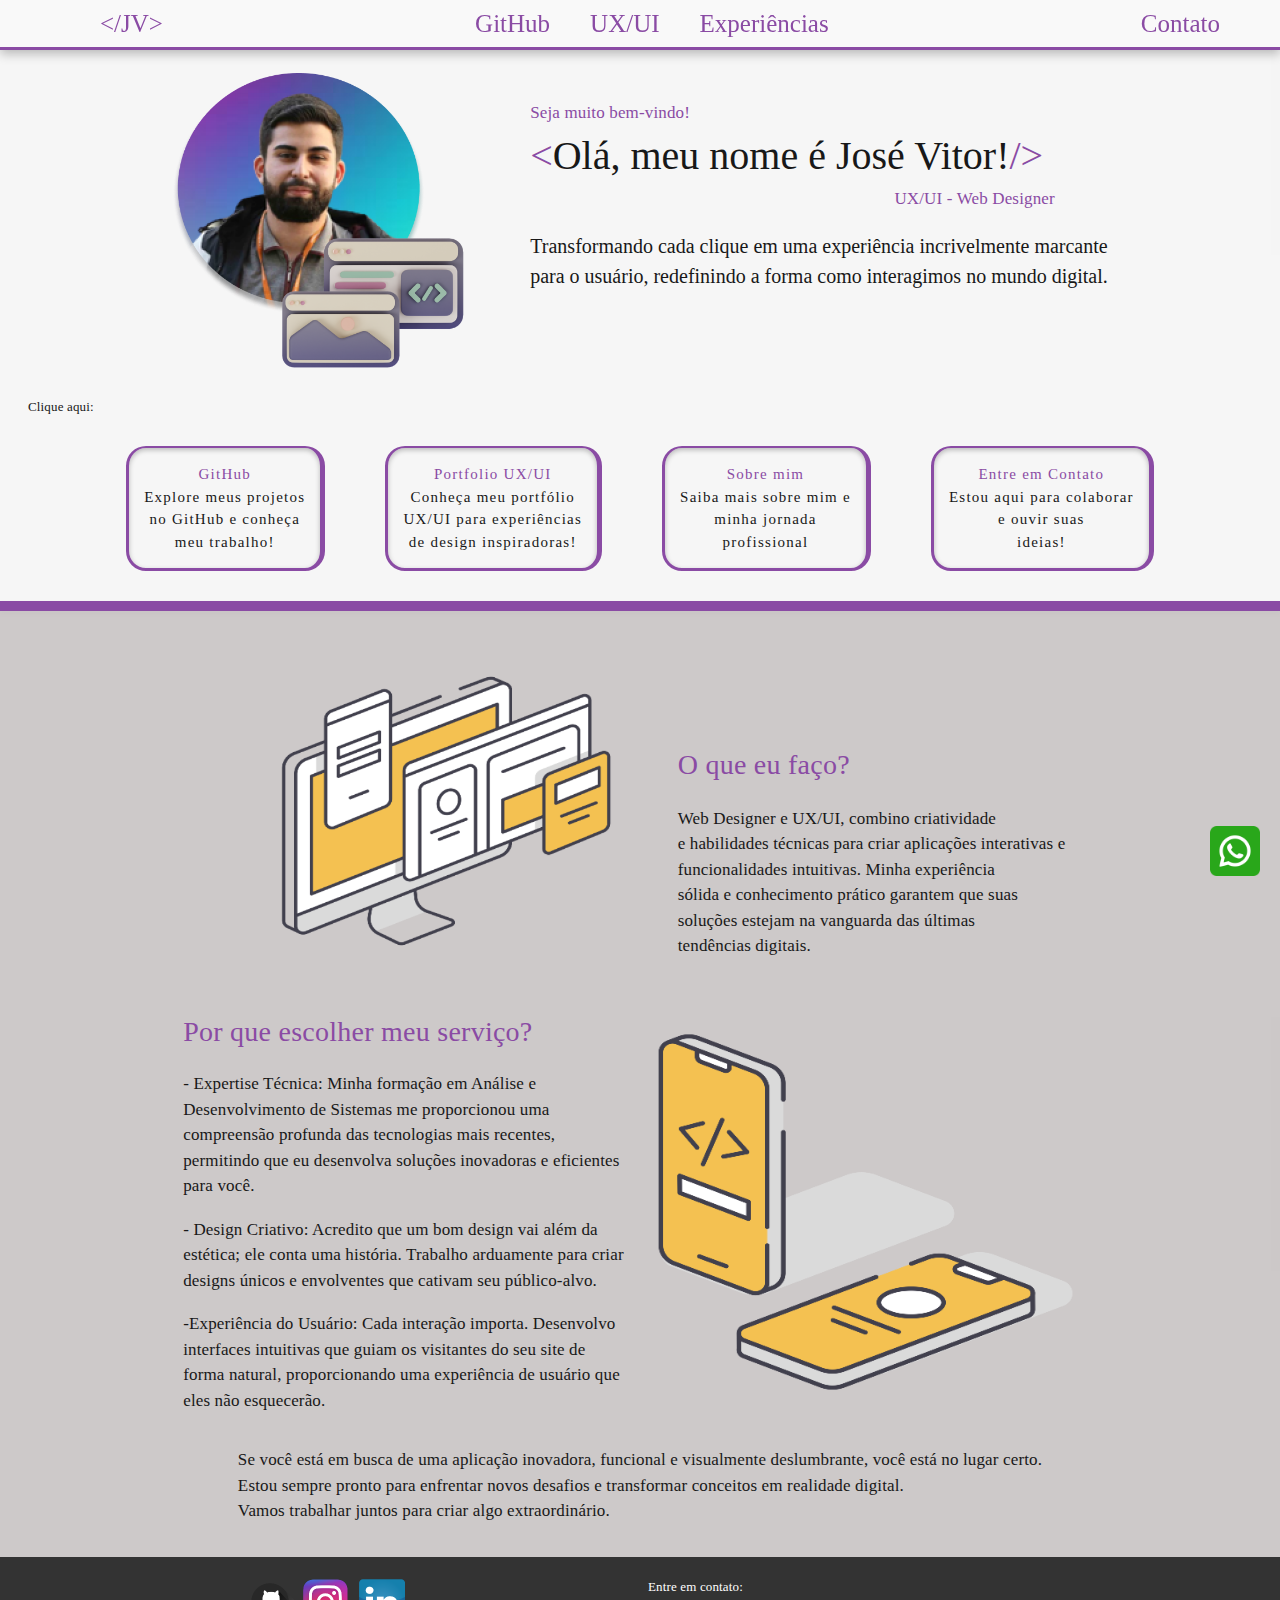
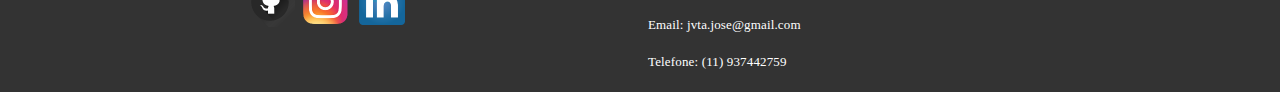
<file: index.html>
<!DOCTYPE html>
<html lang="pt-br">

<head>
    <meta charset="UTF-8">
    <meta name="viewport" content="width=device-width, initial-scale=1.0">

    <link rel="stylesheet" href="css/style.css">

    <title>&lt;/JV &gt </title>
    <link rel="icon" href="img/favicon-16x16.png" type="image/x-icon">

</head>

<body>




    <header>
        <nav>
    
    
            <div class="menu-icon" id="menuIcon">&#9776;</div>
    
            <div class="menu-responsive">
                <a class="headerButtonStyle" href="index.html">&lt;/JV&gt</a>
                <a class="headerButtonStyle" href="https://github.com/jose-jv">GitHub</a>
                <a class="headerButtonStyle" href="uxui.html">UX/UI</a>
    
                <a class="headerButtonStyle" href="sobremim.html">Experiências</a>
                <a class="headerButtonStyle" href="entrecontato.html">Contato</a>
            </div>
    
            <div class="headerButtonLeft"><a class="headerButtonStyle" href="index.html">&lt;/JV&gt</a></div>
            <div class="headerButtonCenter">
                <a class="headerButtonStyle" href="https://github.com/jose-jv">GitHub</a>
                <a class="headerButtonStyle" href="uxui.html">UX/UI</a>
                <a class="headerButtonStyle" href="sobremim.html">Experiências</a>
            </div>
            <div class="headerButtonRight">
                <a class="headerButtonStyle" href="entrecontato.html">Contato</a>
            </div>
    
        </nav>
    </header>
    


    <main class="main">
        <img class="imgJVmainPrincipal" src="img/imgJVmainPrincipal.png" alt="Imagem de Ekayasa.Design no Freepik">

        <div class="mainTxtPrincipal">
            <h6 class="colorpurple">Seja muito bem-vindo!</h6>
            <h3 class="colorBlack"><span class="mainSpanColor">&lt;</span>Olá, meu nome é José Vitor!<span
                    class="mainSpanColor">/&gt;</span></h3>
            <h6 class="colorBlack maintxtuxui">UX/UI - Web Designer</h6>
            <h5 class="colorBlack mainsubtxt ">Transformando cada clique em uma experiência incrivelmente marcante <br>
                para o usuário, redefinindo a forma como interagimos no mundo digital.</h5>
        </div>
    </main>

    <section class="section">
        <p class="sectionCliqueaqui colorBlack">Clique aqui:</p>
        <div class="sectionButtons">
            <button id="buttonGit" class="sectionStyleButton buttonTypography colorBlack">
                <span class="colorpurple">GitHub</span> <br>
                Explore meus projetos<br>
                no GitHub e conheça<br>
                meu trabalho!
            </button>

            <button id="buttonUxui" class="sectionStyleButton buttonTypography colorBlack">
                <span class="colorpurple">Portfolio UX/UI</span><br>
                Conheça meu portfólio <br>
                UX/UI para experiências<br>
                de design inspiradoras!
            </button>

            <button id="buttonsobre" class="sectionStyleButton buttonTypography colorBlack">
                <span class="colorpurple">Sobre mim</span> <br>
                Saiba mais sobre mim e<br>
                minha jornada<br>
                profissional
            </button>

            <button id="buttonContato" class="sectionStyleButton buttonTypography colorBlack">
                <span class="colorpurple">Entre em Contato </span><br>
                Estou aqui para colaborar<br>
                e ouvir suas<br>
                ideias!
            </button>
        </div>
    </section>

    <hr class="hrBorder">

    <article class="styleArticle">
        <img src="img/pcweb.png" alt="pc" class="img600moblie pcweb">
        <div>
            <h4 class="colorpurple articleOqueeufaco">O que eu faço?</h4>
            <h6 class="colorBlack">Web Designer e UX/UI, combino criatividade <br>
                 e habilidades  técnicas para criar aplicações interativas e <br>
                funcionalidades intuitivas. Minha experiência<br>
                sólida e conhecimento prático garantem que suas<br>
                soluções estejam na vanguarda das últimas<br>
                tendências digitais.</h6>
        </div>
    </article>

    <article class="styleArticle">
        <div>
            <h4 class="colorpurple articleporque">Por que escolher meu serviço?</h4><br>
            <h6 class="colorBlack">
                - Expertise Técnica: Minha formação em Análise e<br>
                Desenvolvimento de Sistemas me proporcionou uma <br>
                compreensão profunda das tecnologias mais recentes,<br>
                permitindo que eu desenvolva soluções inovadoras e eficientes <br>
                para você.
            </h6>
            <br>
            <h6 class="colorBlack">
                - Design Criativo: Acredito que um bom design vai além da <br>
                estética; ele conta uma história. Trabalho arduamente para criar <br>
                designs únicos e envolventes que cativam seu público-alvo.
            </h6>
            <br>
            <h6 class="colorBlack">
                -Experiência do Usuário: Cada interação importa. Desenvolvo<br>
                interfaces intuitivas que guiam os visitantes do seu site de <br>
                forma natural, proporcionando uma experiência de usuário que<br>
                eles não esquecerão.<br>
            </h6>
        </div>
        <img src="img/moblie.png" alt="moblir" class="img600moblie moblieimg">
    </article>

    <article class="styleArticleEnd">
        <br><br><br><br><br><br><br><br>
        <h6 class="colorBlack styleArticleEndtxt">Se você está em busca de uma aplicação inovadora, funcional e
            visualmente
            deslumbrante, você está no lugar certo.<br>
            Estou sempre pronto para enfrentar
            novos desafios e transformar conceitos em realidade digital. <br>
            Vamos trabalhar
            juntos para criar algo extraordinário.</h6>
    </article>






    <footer class="footer">
        <div class="footer-content">
            <div class="socialIcons">
                <a href="https://github.com/jose-jv" target="_blank" class="socialIcon"><img src="img/socialIcon/git.png" alt="socialIcon"></a>
                <a href="https://www.instagram.com/jv.one/?hl=af" target="_blank" class="socialIcon"><img src="img/socialIcon/instagram.png"
                        alt="socialIcon"></a>
                <a href="https://www.linkedin.com/in/jose-vitor-tostes-de-andrade-824b71281/" target="_blank" class="socialIcon"><img src="img/socialIcon/linkedin.png"
                        alt="socialIcon"></a>
            </div>
            <br>
            <div class="contactInfo">
                <p>Entre em contato:</p><br>
                <p>Email: jvta.jose@gmail.com</p><br>
                <p>Telefone: (11) 937442759</p>
            </div>
        </div>
    </footer>

    <!-- Ícone do WhatsApp -->

    <div id="WhatsAppIcon" class="WhatsAppIcon">
        <img src="img/socialIcon/whatsapp.png" alt="">

    </div>


      <!--botão para subir no topo-->
      <button id="scrollToTopBtn"></button>
    


    <script src="js/script.js"></script>





</body>

</html>
</file>
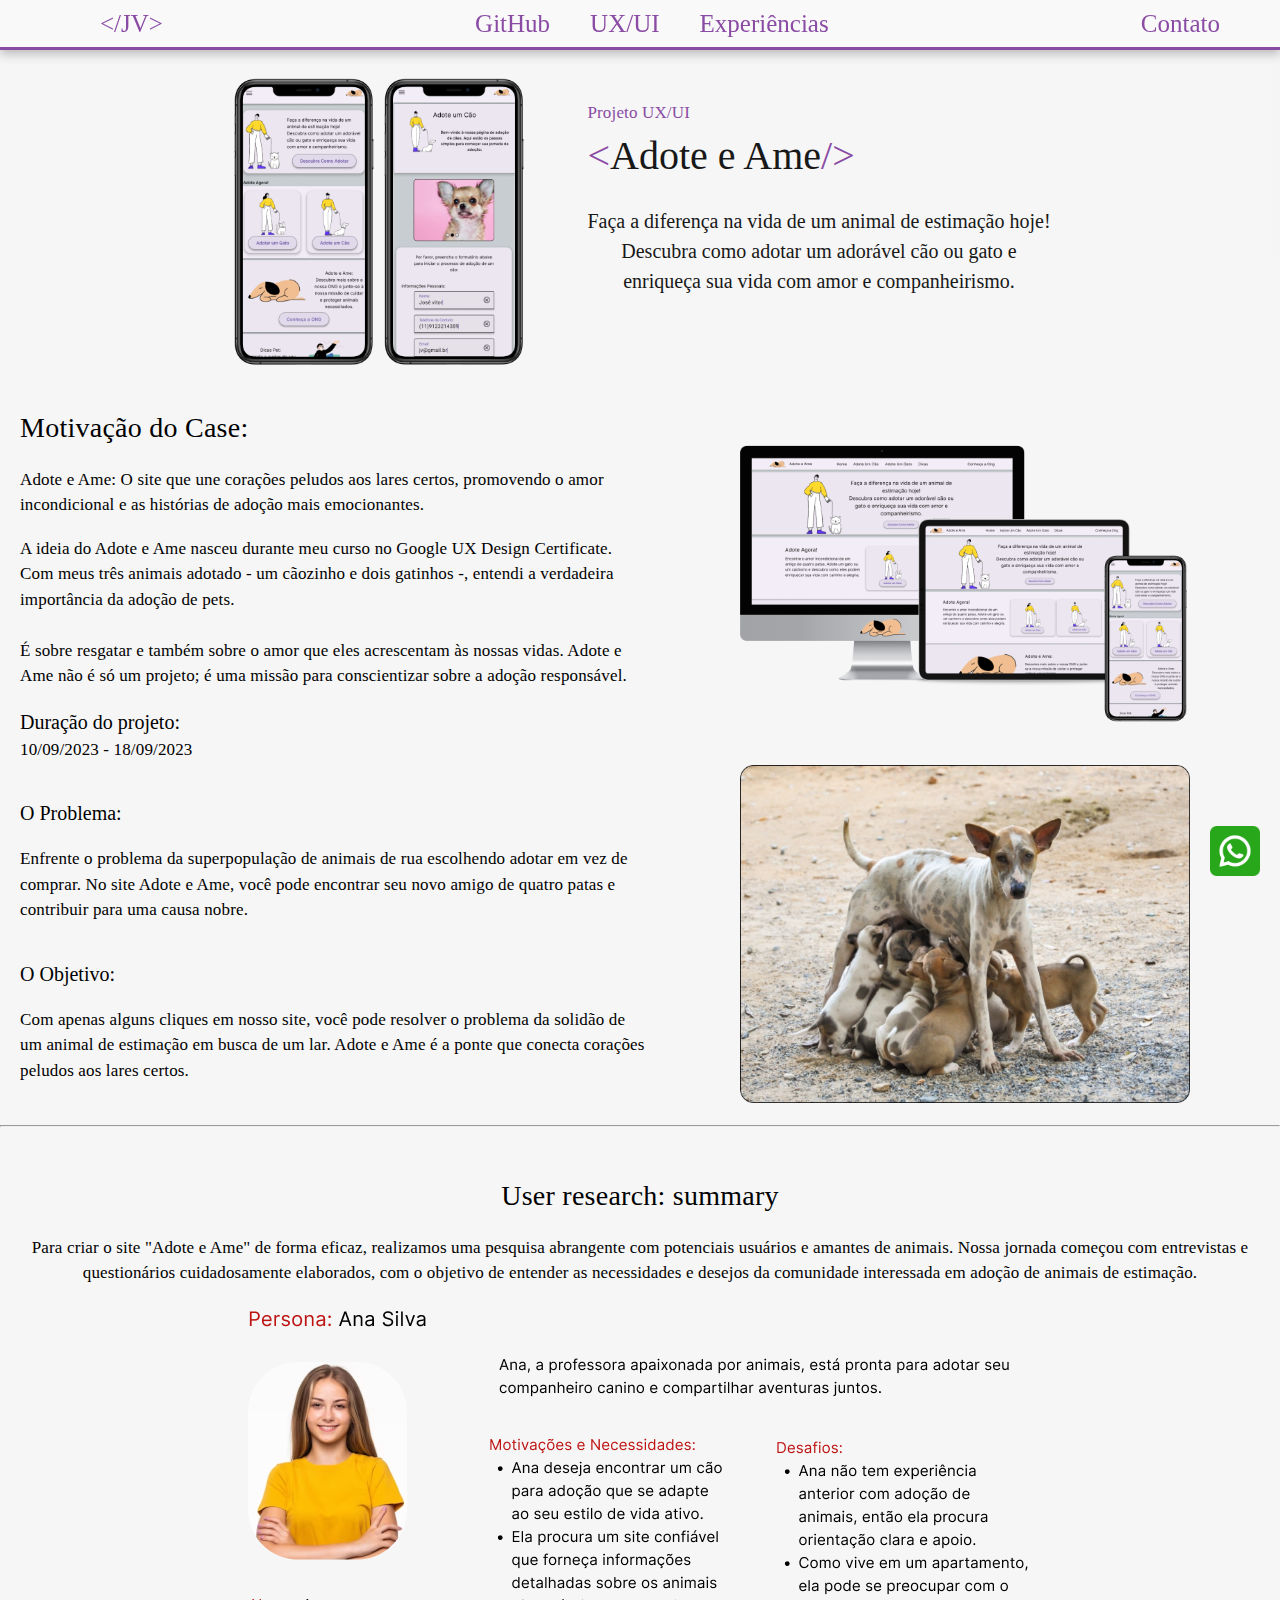
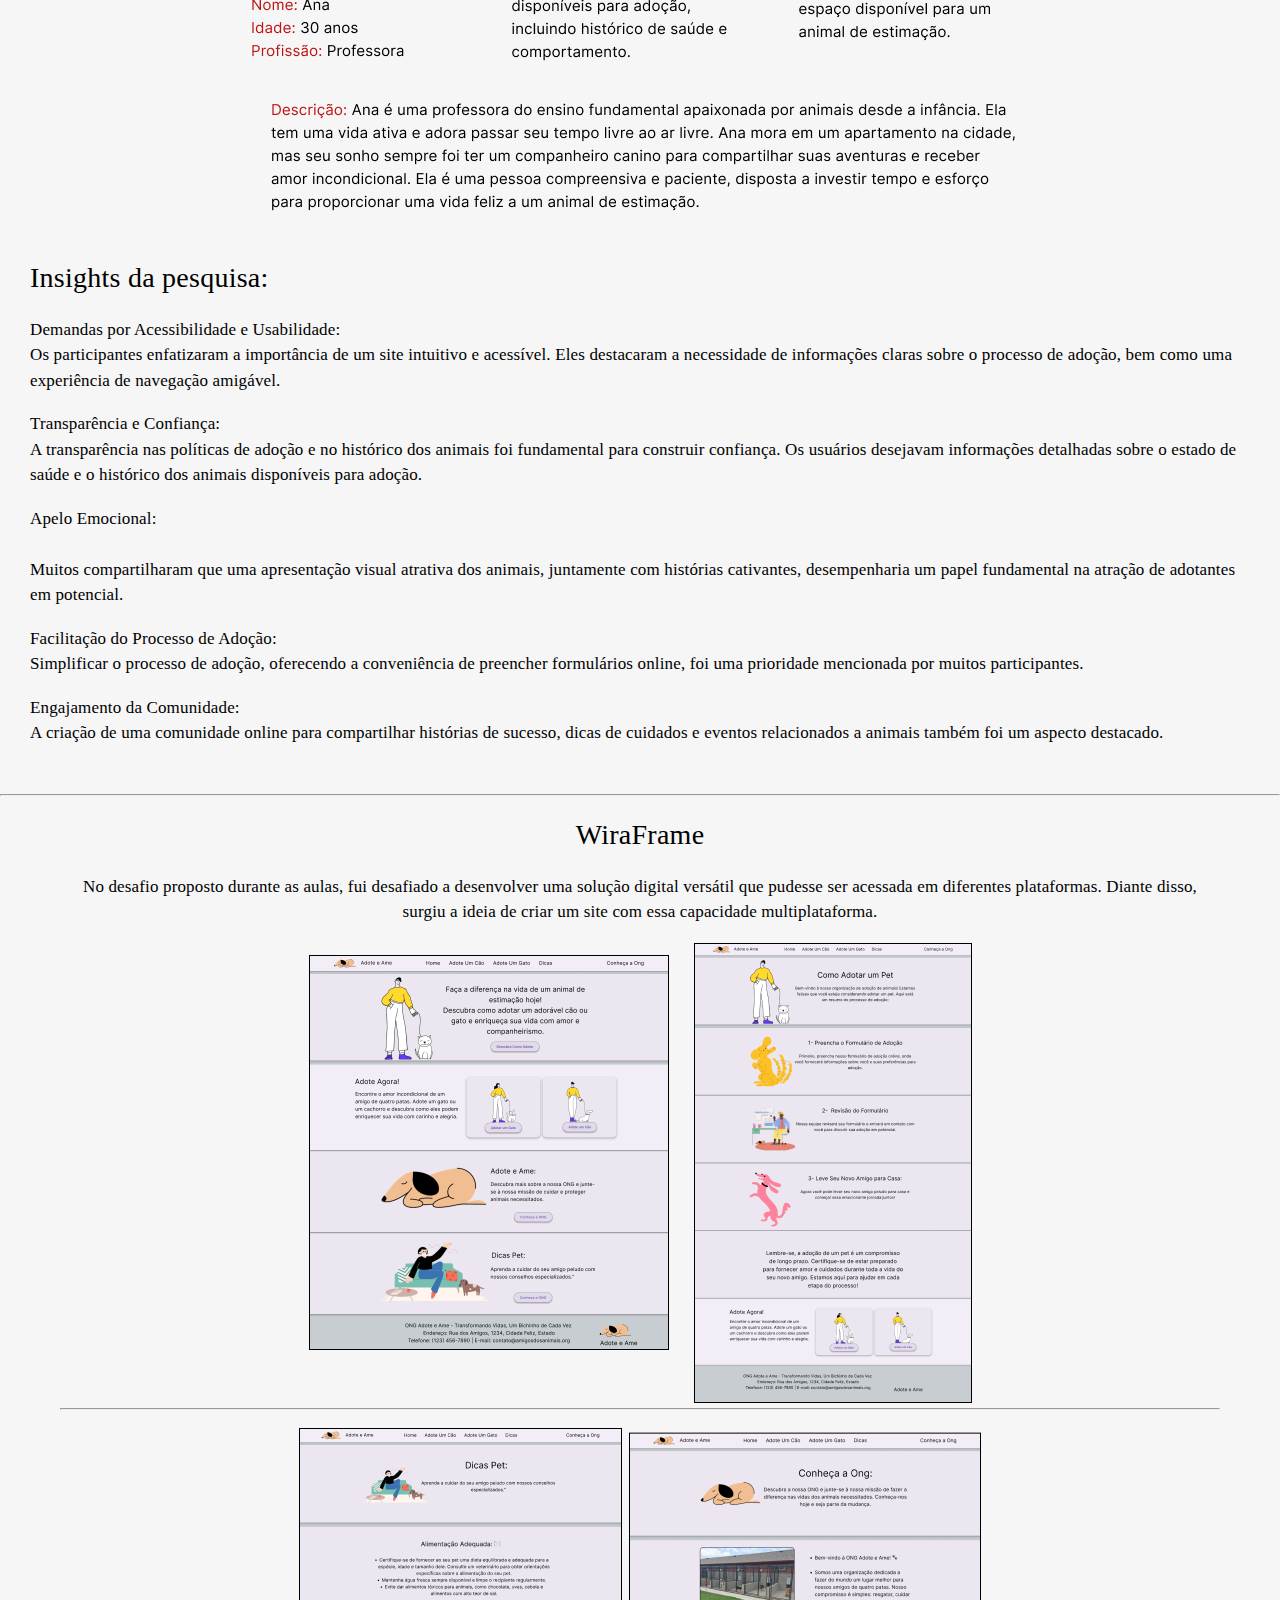
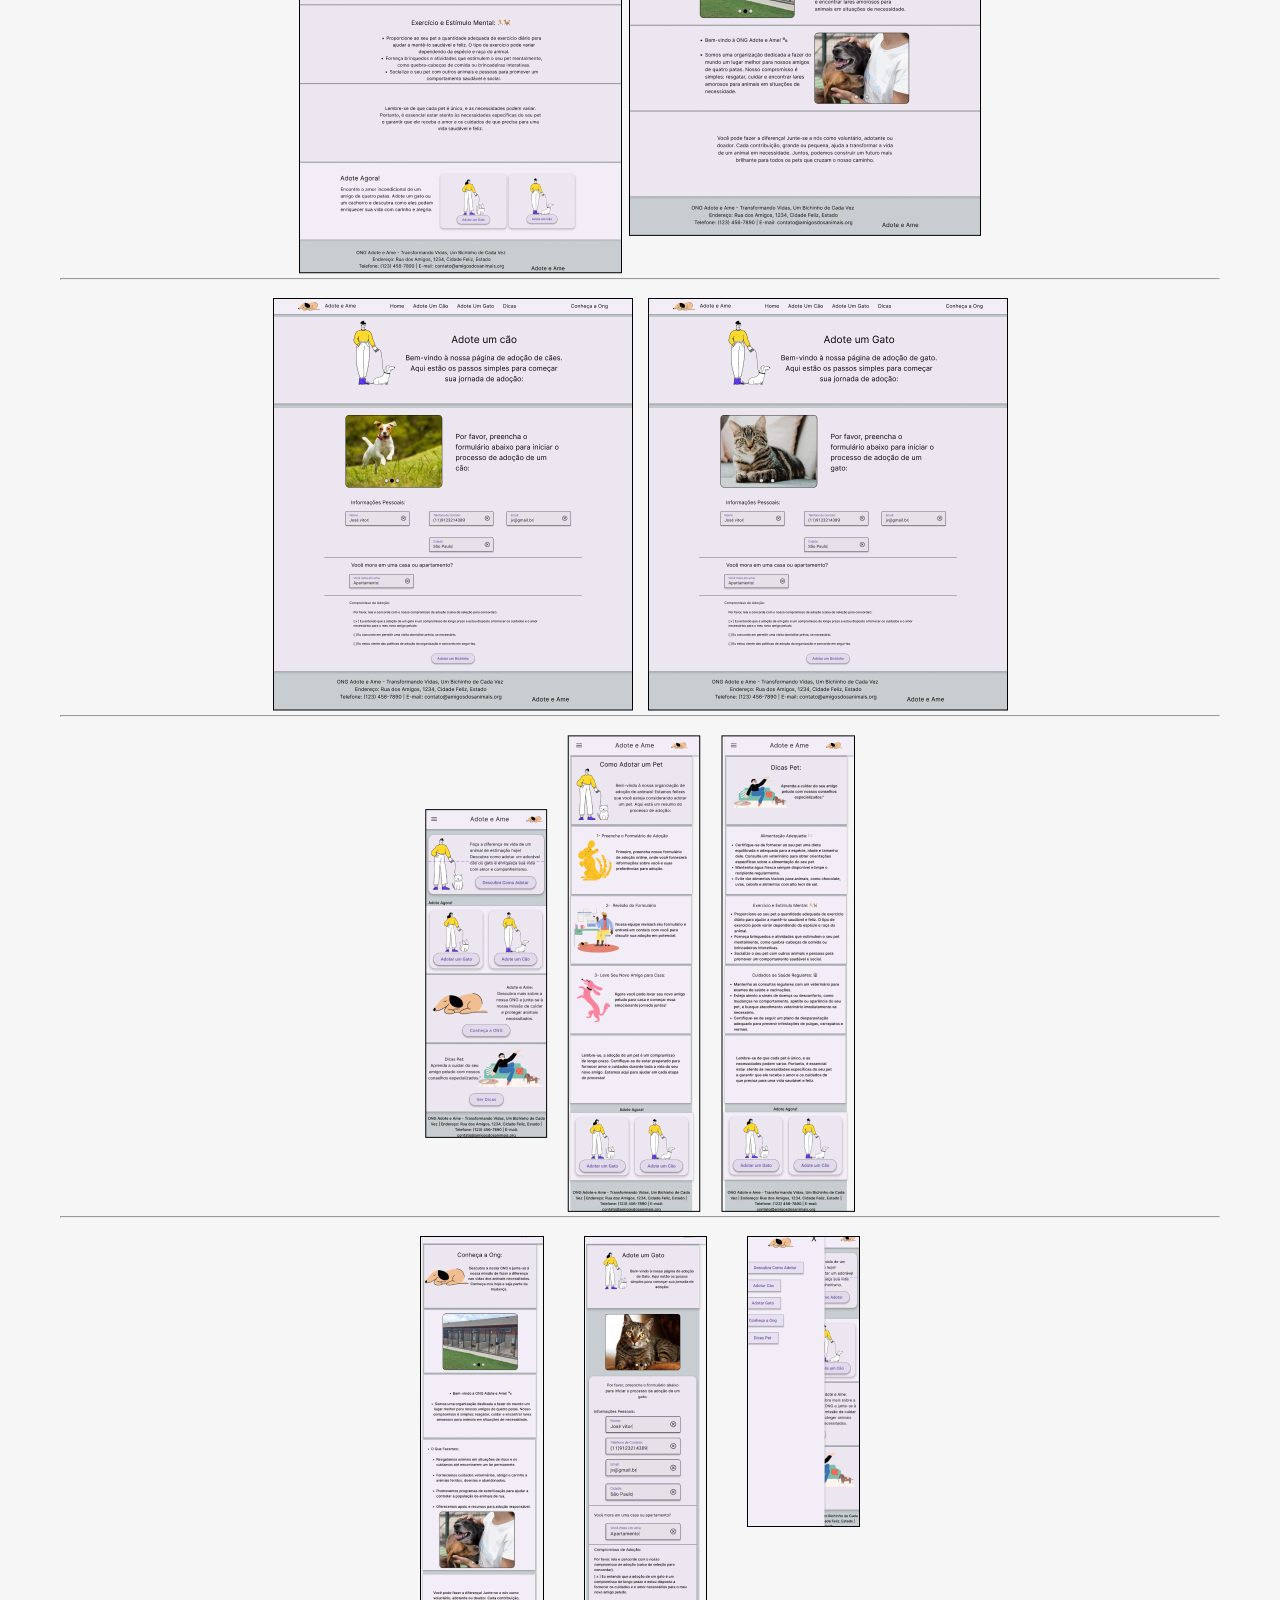
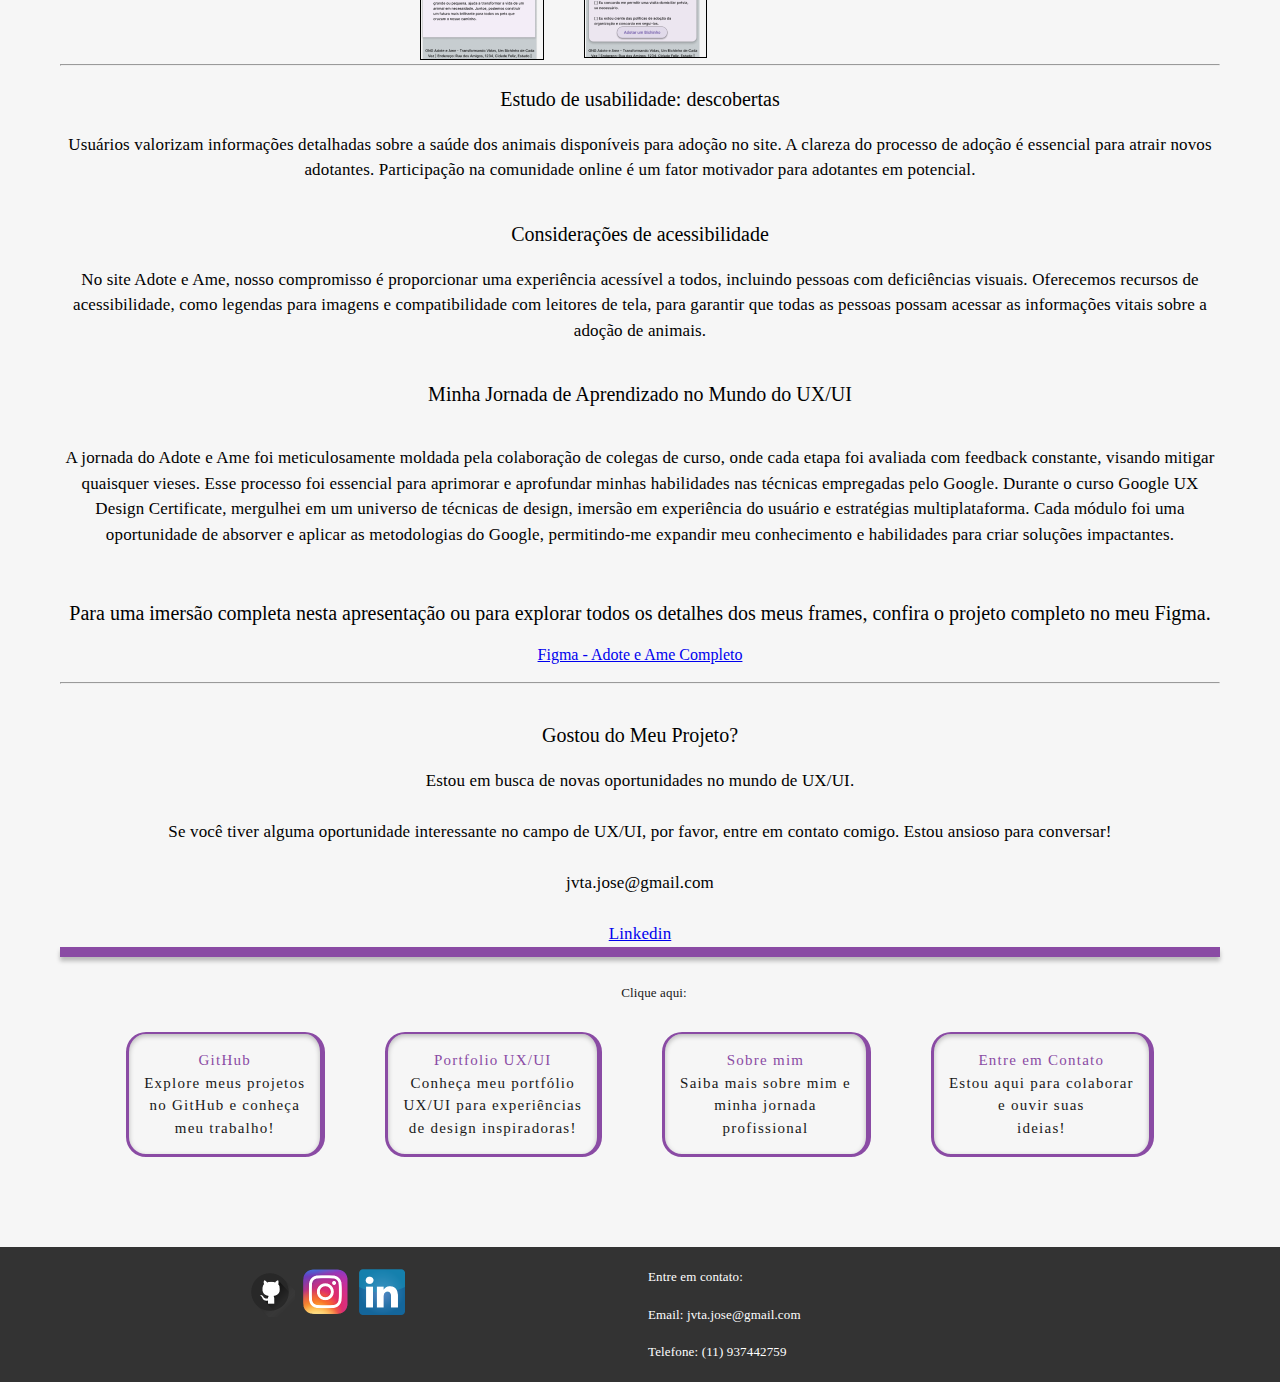
<file: adoteeame.html>
<!DOCTYPE html>
<html lang="pt-br">

<head>
    <meta charset="UTF-8">
    <meta name="viewport" content="width=device-width, initial-scale=1.0">
    <title>Adote e Ame</title>
    <link rel="stylesheet" href="css/style.css">
    <link rel="stylesheet" href="css/adoteeame.css">
    <link rel="icon" href="img/favicon-16x16.png" type="image/x-icon">
</head>

<body>
    <header>
        <nav>
    
    
            <div class="menu-icon" id="menuIcon">&#9776;</div>
    
            <div class="menu-responsive">
                <a class="headerButtonStyle" href="index.html">&lt;/JV&gt</a>
                <a class="headerButtonStyle" href="https://github.com/jose-jv">GitHub</a>
                <a class="headerButtonStyle" href="uxui.html">UX/UI</a>
    
                <a class="headerButtonStyle" href="sobremim.html">Experiências</a>
                <a class="headerButtonStyle" href="entrecontato.html">Contato</a>
            </div>
    
            <div class="headerButtonLeft"><a class="headerButtonStyle" href="index.html">&lt;/JV&gt</a></div>
            <div class="headerButtonCenter">
                <a class="headerButtonStyle" href="https://github.com/jose-jv">GitHub</a>
                <a class="headerButtonStyle" href="uxui.html">UX/UI</a>
                <a class="headerButtonStyle" href="sobremim.html">Experiências</a>
            </div>
            <div class="headerButtonRight">
                <a class="headerButtonStyle" href="entrecontato.html">Contato</a>
            </div>
    
        </nav>
    </header>

    <main class="main">
        <img class="imgJVmainPrincipal" src="img/adoteeame/adoteeamehome.png" alt="">

        <div class="mainTxtPrincipal">
            <h6 class="colorpurple">Projeto UX/UI</h6>
            <h3 class="colorBlack"><span class="mainSpanColor">&lt;</span>Adote e Ame<span class="mainSpanColor">/&gt;</span>
            </h3>

            <h5 class="colorBlack mainsubtxt ">Faça a diferença na vida de um animal de estimação hoje! <br> 
                Descubra como adotar um adorável cão ou gato e <br> enriqueça sua vida com amor e companheirismo.</h5>
        </div>
    </main>

    <article>
        <br><br>
        <div class="container">
            <div class="column1">
                <h4>Motivação do Case:</h4><br>
                <h6>Adote e Ame: O site que une corações peludos aos lares certos, promovendo o amor incondicional e as histórias de adoção mais emocionantes.</h6> <br>
                <h6>A ideia do Adote e Ame nasceu durante meu curso no Google UX Design Certificate. Com meus três animais adotado - um cãozinho e dois gatinhos -, entendi a verdadeira importância da adoção de pets.
                    <br>
                   <br>
                    É sobre resgatar e também sobre o amor que eles acrescentam às nossas vidas. Adote e Ame não é só um projeto; é uma missão para conscientizar sobre a adoção responsável.</h6>
                  <br>
                 <h5>Duração do projeto:</h5> 

                 <h6>10/09/2023 - 18/09/2023</h6>

                 <br><br>

                 <h5>O Problema:</h5><br>
                 <h6>Enfrente o problema da superpopulação de animais de rua escolhendo adotar em vez de comprar. No site Adote e Ame, você pode encontrar seu novo amigo de quatro patas e contribuir para uma causa nobre.</h6>
                 <br><br>
                 <h5>O Objetivo:</h5> <br>
                 <h6>Com apenas alguns cliques em nosso site, você pode resolver o problema da solidão de um animal de estimação em busca de um lar. Adote e Ame é a ponte que conecta corações peludos aos lares certos.</h6>

            </div>
            <div class="column2">
                <br><br>
                <img src="img/adoteeame/mockups.png" alt=""><br><br><br>
                <img src="img/adoteeame/caes.png"  alt="">
            </div>
        </div>


    </article>
    <br>
   <hr>
   <br>
    <article class="articlePersona">
        <h4>User research: summary</h4><br>
         <h6>
            Para criar o site "Adote e Ame" de forma eficaz, realizamos uma pesquisa abrangente com potenciais usuários e amantes de animais. 
             Nossa jornada começou com entrevistas e questionários cuidadosamente elaborados, com o objetivo de entender as necessidades e desejos da comunidade interessada em adoção de animais de estimação.
         </h6> <br>
        <img src="img/adoteeame/persona.png" alt=""> <br> <br>
         <div class="insights">
            <h4>Insights da pesquisa:</h4><br>
        <h6>Demandas por Acessibilidade e Usabilidade: <br> Os participantes enfatizaram a importância de um site intuitivo e acessível. Eles destacaram a necessidade de informações claras sobre o processo de adoção, bem como uma experiência de navegação amigável.</h6>
        <br>
        <h6>Transparência e Confiança: <br>A transparência nas políticas de adoção e no histórico dos animais foi fundamental para construir confiança. Os usuários desejavam informações detalhadas sobre o estado de saúde e o histórico dos animais disponíveis para adoção.</h6>
         <br>
         <h6>Apelo Emocional: <br> <br> Muitos compartilharam que uma apresentação visual atrativa dos animais, juntamente com histórias cativantes, desempenharia um papel fundamental na atração de adotantes em potencial.</h6>
          <br>
          <h6>Facilitação do Processo de Adoção: <br>  Simplificar o processo de adoção, oferecendo a conveniência de preencher formulários online, foi uma prioridade mencionada por muitos participantes.</h6>
          <br>
          <h6>Engajamento da Comunidade: <br> A criação de uma comunidade online para compartilhar histórias de sucesso, dicas de cuidados e eventos relacionados a animais também foi um aspecto destacado.</h6>
   </div>
         </article>

       <br>
       <hr>
       <br>

         <article class="WiraFrame">
          
              
              
               <h4>WiraFrame</h4>  <br> 
                      <h6> No desafio proposto durante as aulas, fui desafiado a desenvolver uma solução digital versátil que pudesse ser acessada em diferentes plataformas. Diante disso, surgiu a ideia de criar um site com essa capacidade multiplataforma.
                 </h6>
                    <br>
                 <img src="img/adoteeame/frame1.png" alt="">
                <br> <hr><br>

                <img src="img/adoteeame/frame02.png" alt="">
                <br> <hr><br>

                <img src="img/adoteeame/frame03.png" alt="">
                <br> <hr><br>

                <img src="img/adoteeame/frame04.png" alt="">
                <br> <hr><br>

                <img src="img/adoteeame/frame06.png" alt="">
                <br> <hr><br>

                <h5>Estudo de usabilidade: descobertas</h5><br>
                <h6>Usuários valorizam informações detalhadas sobre a saúde dos animais disponíveis para adoção no site.

                    A clareza do processo de adoção é essencial para atrair novos adotantes.
                    
                    Participação na comunidade online é um fator motivador para adotantes em potencial.</h6><br><br>
                    <h5>Considerações de acessibilidade</h5><br>
                    <h6>No site Adote e Ame, nosso compromisso é proporcionar uma experiência acessível a todos, incluindo pessoas com deficiências visuais.
                        Oferecemos recursos de acessibilidade, como legendas para imagens e compatibilidade com leitores de tela, para garantir que todas as pessoas possam acessar as informações vitais sobre a adoção de animais.
                        </h6>






        
             
        
            
               <br><br>
            <h5>Minha Jornada de Aprendizado no Mundo do UX/UI

            </h5> <br> <br>
            <h6>
                A jornada do Adote e Ame foi meticulosamente moldada pela colaboração de colegas de curso, onde cada etapa foi avaliada com feedback constante, visando mitigar quaisquer vieses. Esse processo foi essencial para aprimorar e aprofundar minhas habilidades nas técnicas empregadas pelo Google.
                Durante o curso Google UX Design Certificate, mergulhei em um universo de técnicas de design, imersão em experiência do usuário e estratégias multiplataforma. Cada módulo foi uma oportunidade de absorver e aplicar as metodologias do Google, permitindo-me expandir meu conhecimento e habilidades para criar soluções impactantes. <br><br><br>
          <h5>Para uma imersão completa nesta apresentação ou para explorar todos os detalhes dos meus frames, confira o projeto completo no meu Figma.

          </h6> <br>
            <a href="https://www.figma.com/file/OEWDF1NsfLDFuAzDWFeHvz/Untitled?type=design&node-id=35%3A642&mode=design&t=LBbVEHRAorPjm8dH-1">Figma - Adote e Ame Completo

            </a> <br><br>
            <hr> <br><br>
            <h5>Gostou do Meu Projeto?
                
            </h5>
            <br>
            <h6>
                Estou em busca de novas oportunidades no mundo de UX/UI. <br> <br>
        Se você tiver alguma oportunidade interessante no campo de UX/UI, por favor, entre em contato comigo. Estou ansioso para conversar!
         <br> <br>jvta.jose@gmail.com <br> <br>
           <a href="https:www.linkedin.com/in/jose-vitor-tostes-de-andrade-824b71281">Linkedin</a>
          </h6>

          <hr class="hrBorder">
          <section class="section">
              <p class="sectionCliqueaqui colorBlack">Clique aqui:</p>
              <div class="sectionButtons">
                  <button id="buttonGit" class="sectionStyleButton buttonTypography colorBlack">
                      <span class="colorpurple">GitHub</span> <br>
                      Explore meus projetos<br>
                      no GitHub e conheça<br>
                      meu trabalho!
                  </button>
      
                  <button id="buttonUxui" class="sectionStyleButton buttonTypography colorBlack">
                      <span class="colorpurple">Portfolio UX/UI</span><br>
                      Conheça meu portfólio <br>
                      UX/UI para experiências<br>
                      de design inspiradoras!
                  </button>
      
                  <button id="buttonsobre" class="sectionStyleButton buttonTypography colorBlack">
                      <span class="colorpurple">Sobre mim</span> <br>
                      Saiba mais sobre mim e<br>
                      minha jornada<br>
                      profissional
                  </button>
      
                  <button id="buttonContato" class="sectionStyleButton buttonTypography colorBlack">
                      <span class="colorpurple">Entre em Contato </span><br>
                      Estou aqui para colaborar<br>
                      e ouvir suas<br>
                      ideias!
                  </button>
              </div>
          </section>

        </article>
      
        <footer class="footer">
            <div class="footer-content">
                <div class="socialIcons">
                    <a href="https://github.com/jose-jv" target="_blank" class="socialIcon"><img src="img/socialIcon/git.png" alt="socialIcon"></a>
                    <a href="https://www.instagram.com/jv.one/?hl=af" target="_blank" class="socialIcon"><img src="img/socialIcon/instagram.png"
                            alt="socialIcon"></a>
                    <a href="https://www.linkedin.com/in/jose-vitor-tostes-de-andrade-824b71281/" target="_blank" class="socialIcon"><img src="img/socialIcon/linkedin.png"
                            alt="socialIcon"></a>
                </div>
                <br>
                <div class="contactInfo">
                    <p>Entre em contato:</p><br>
                    <p>Email: jvta.jose@gmail.com</p><br>
                    <p>Telefone: (11) 937442759</p>
                </div>
            </div>
        </footer>
            
         
      
            <!-- Ícone do WhatsApp -->
      
            <div id="WhatsAppIcon" class="WhatsAppIcon">
              <img src="img/socialIcon/whatsapp.png" alt="">
      
            </div>
      
      
              <!--botão para subir no topo-->
              <button id="scrollToTopBtn"></button>
          <script src="js/script.js"></script>
        
      
      

    </body>
    </html>
</file>
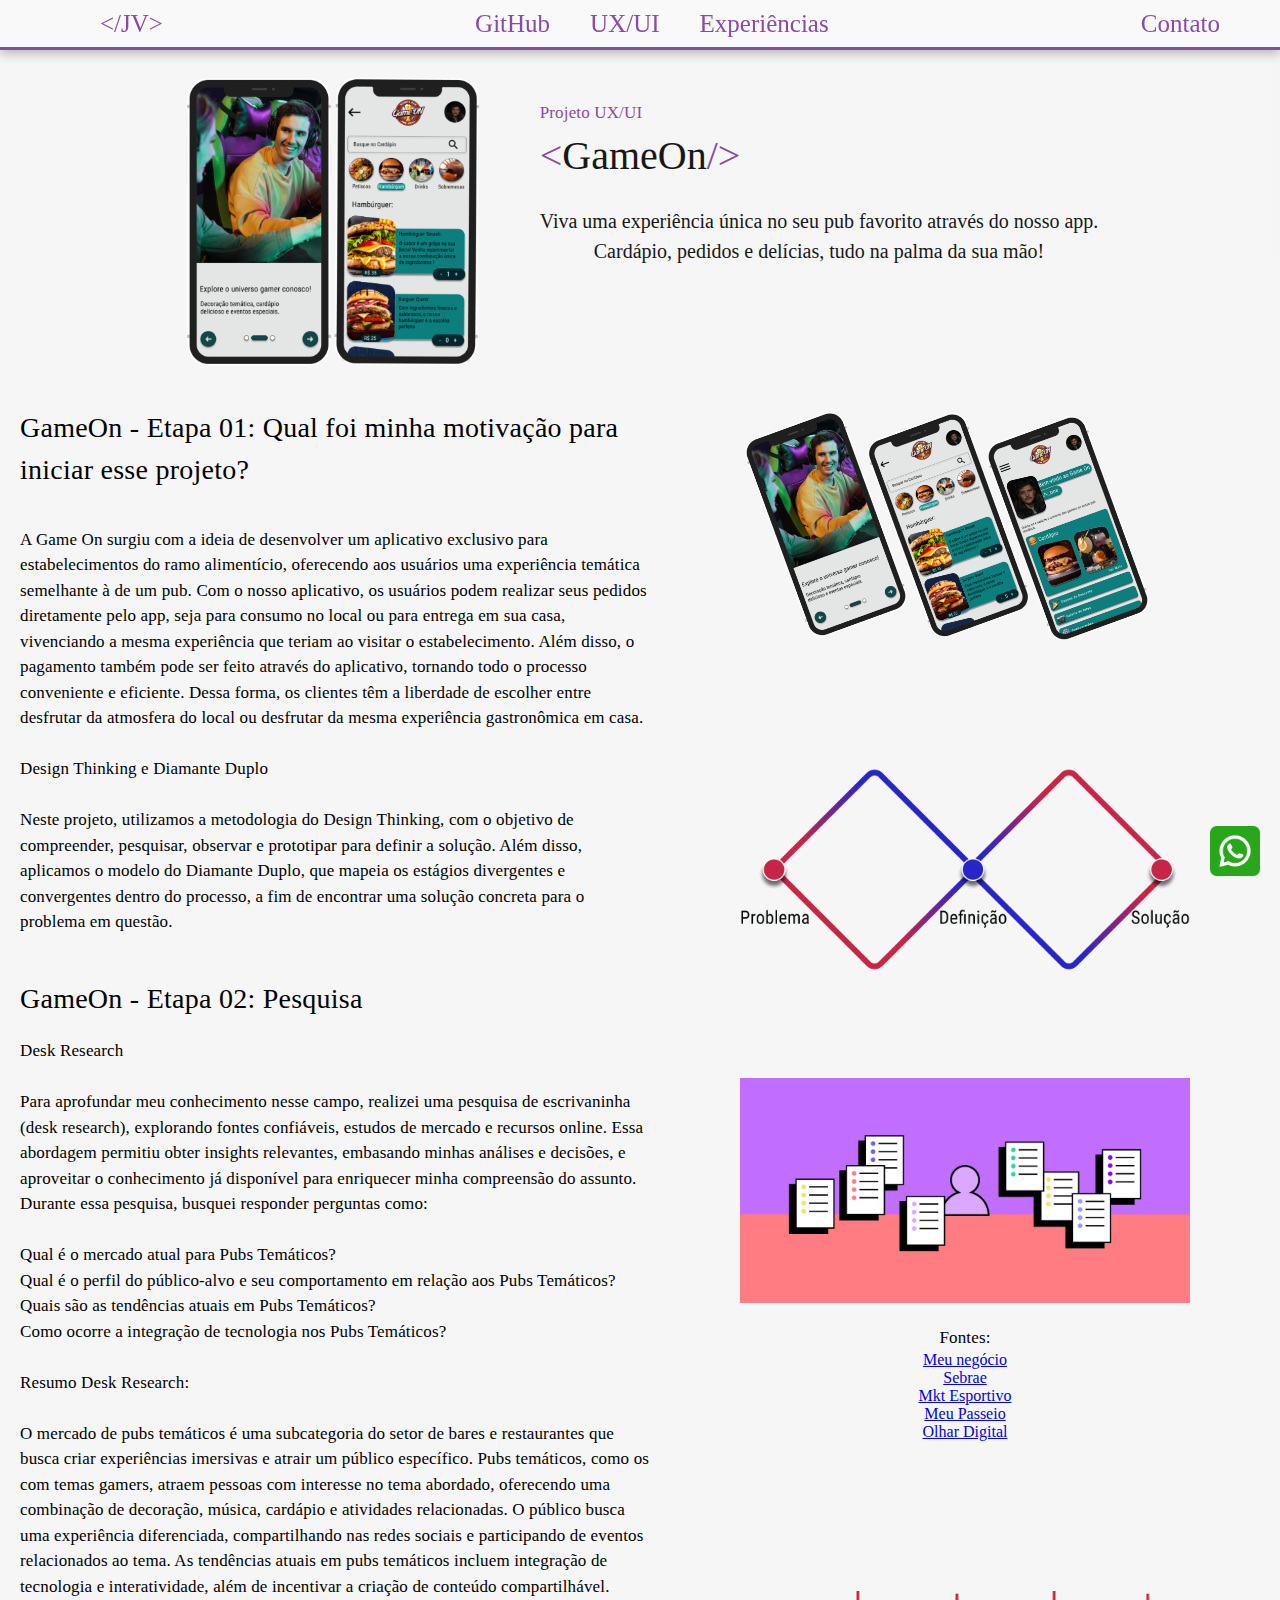
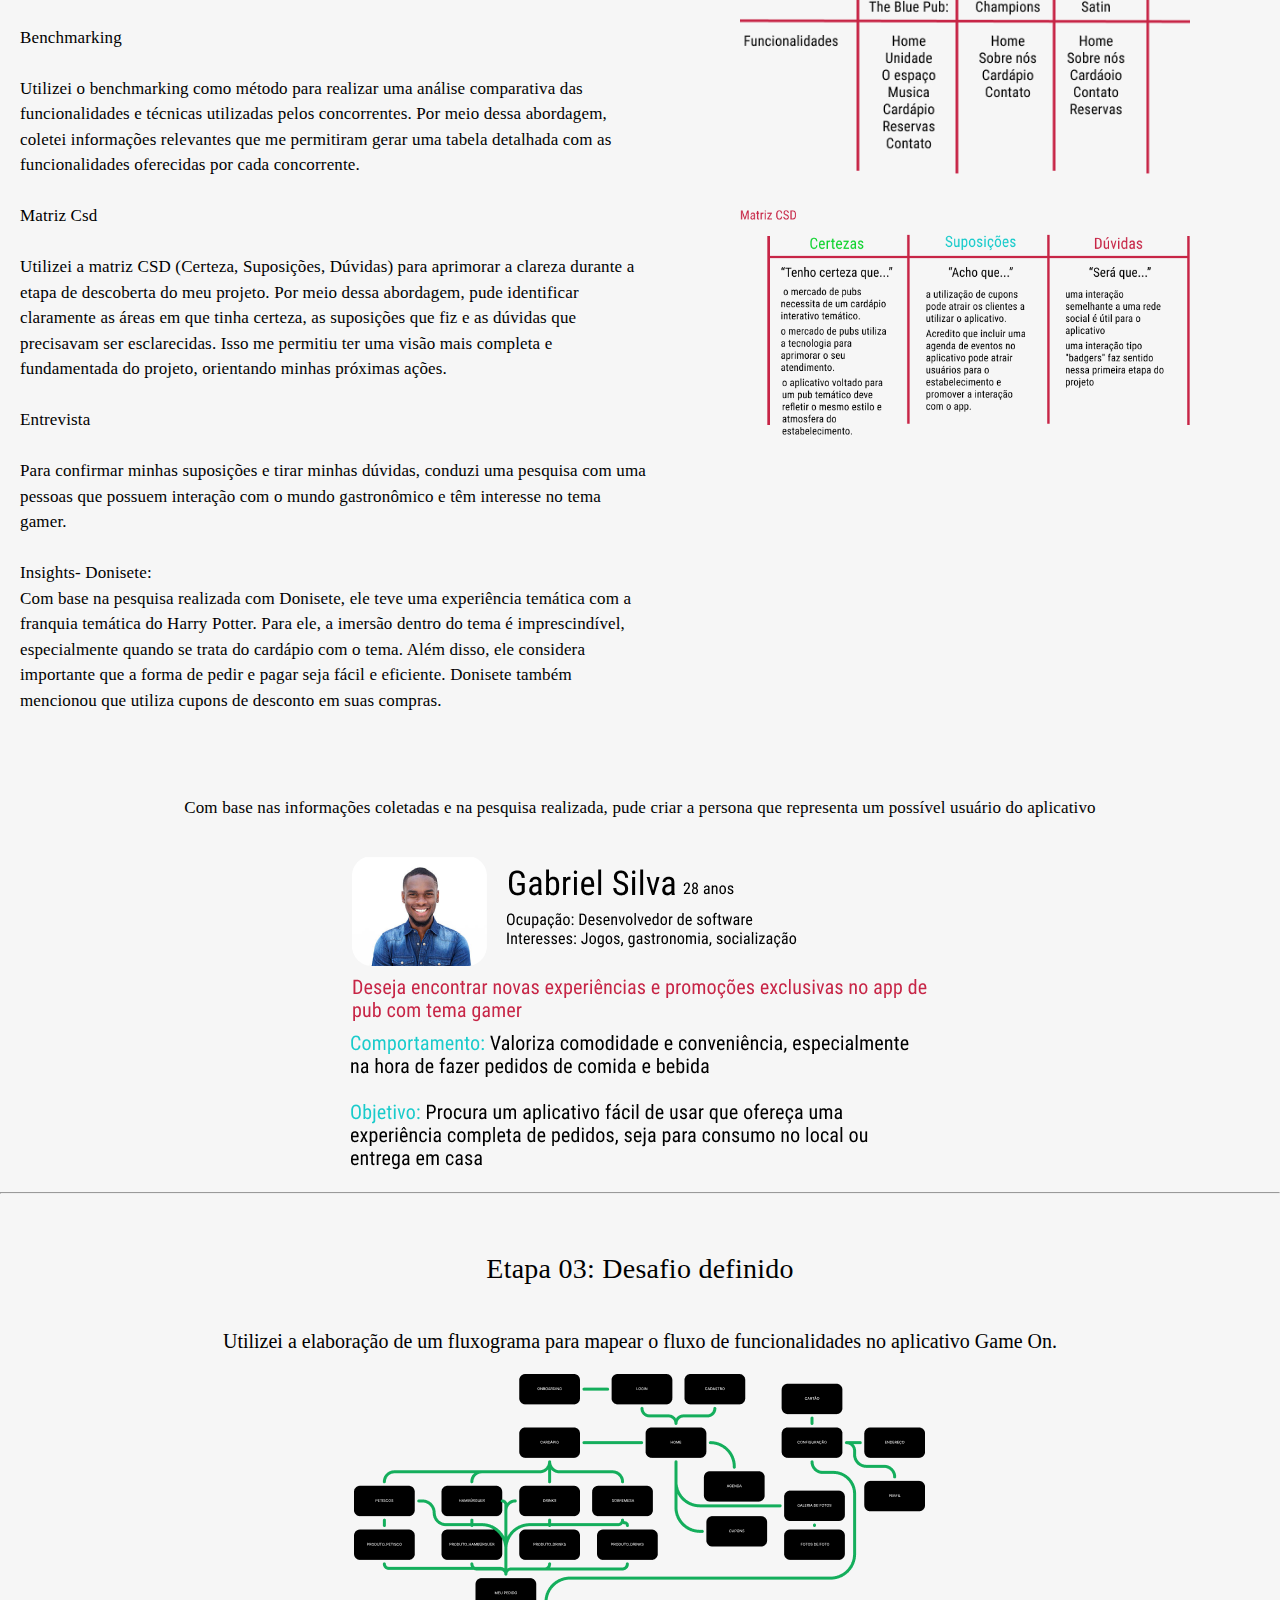
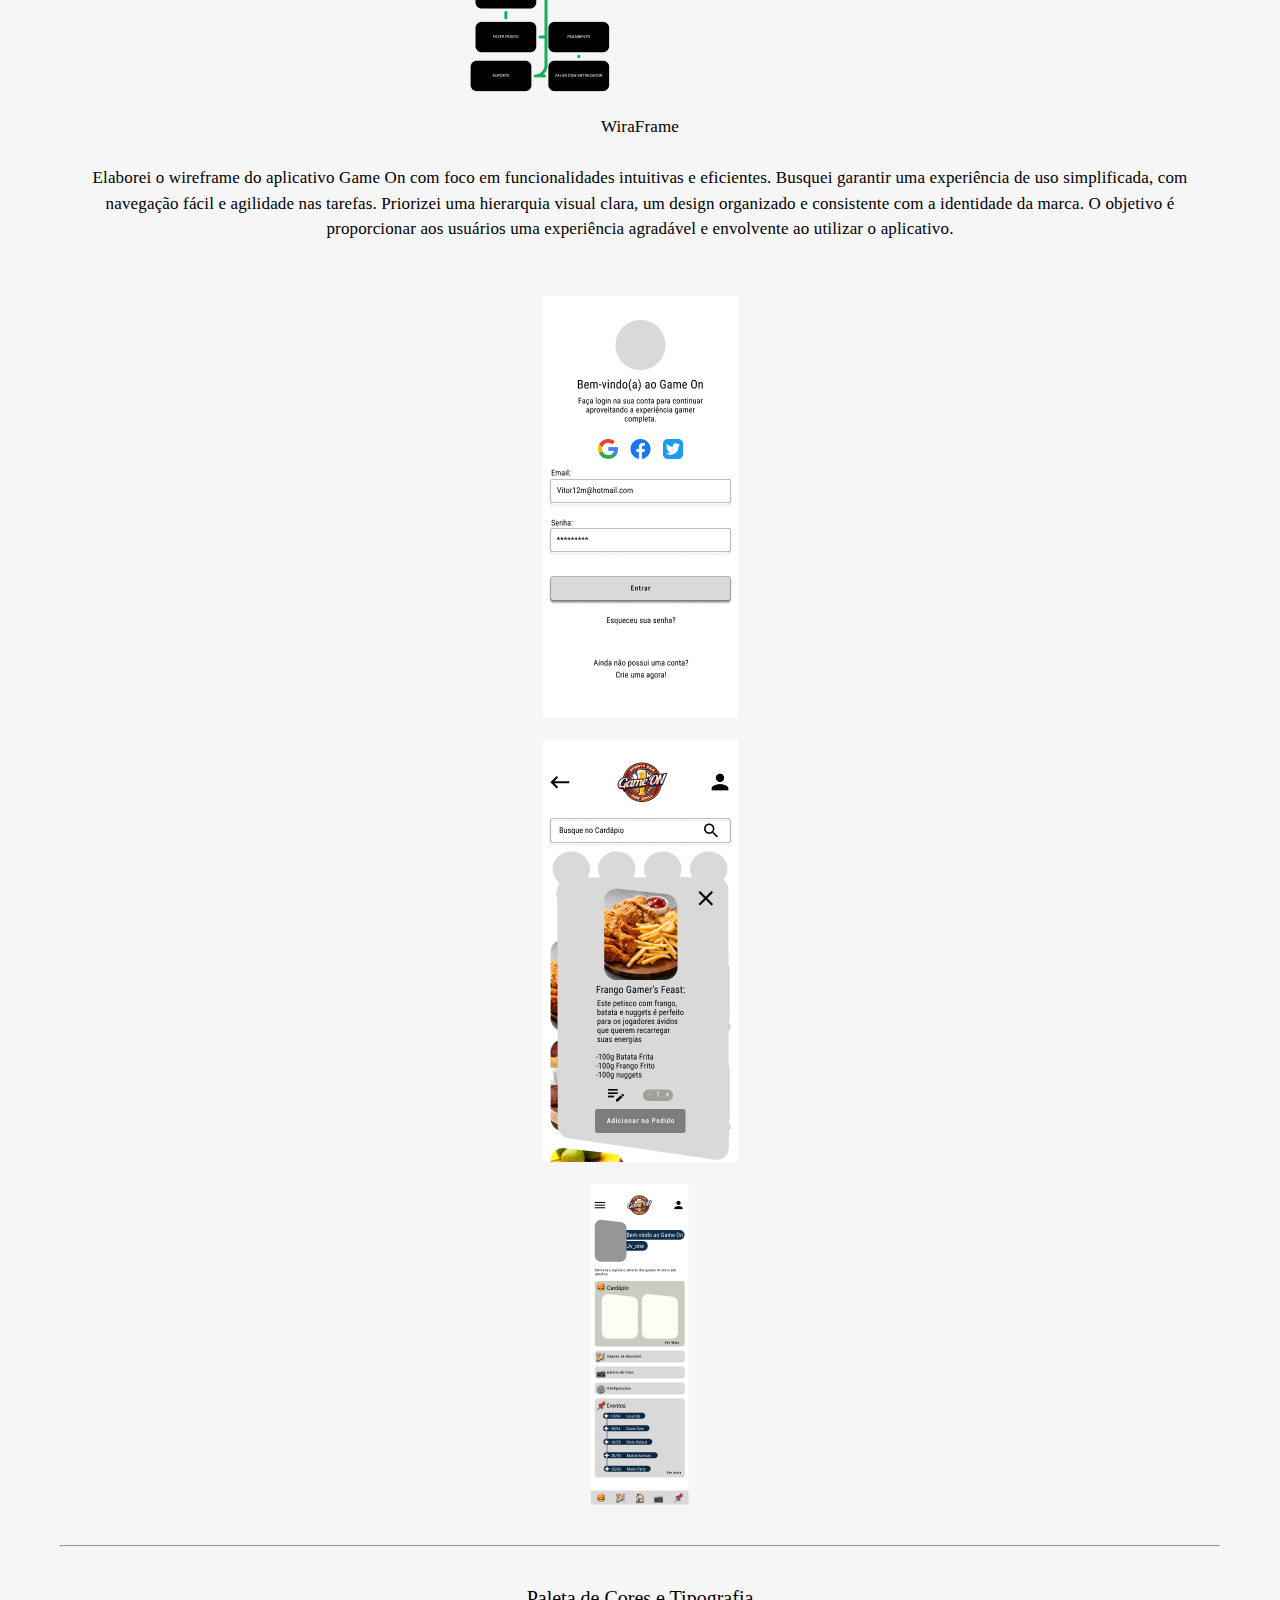
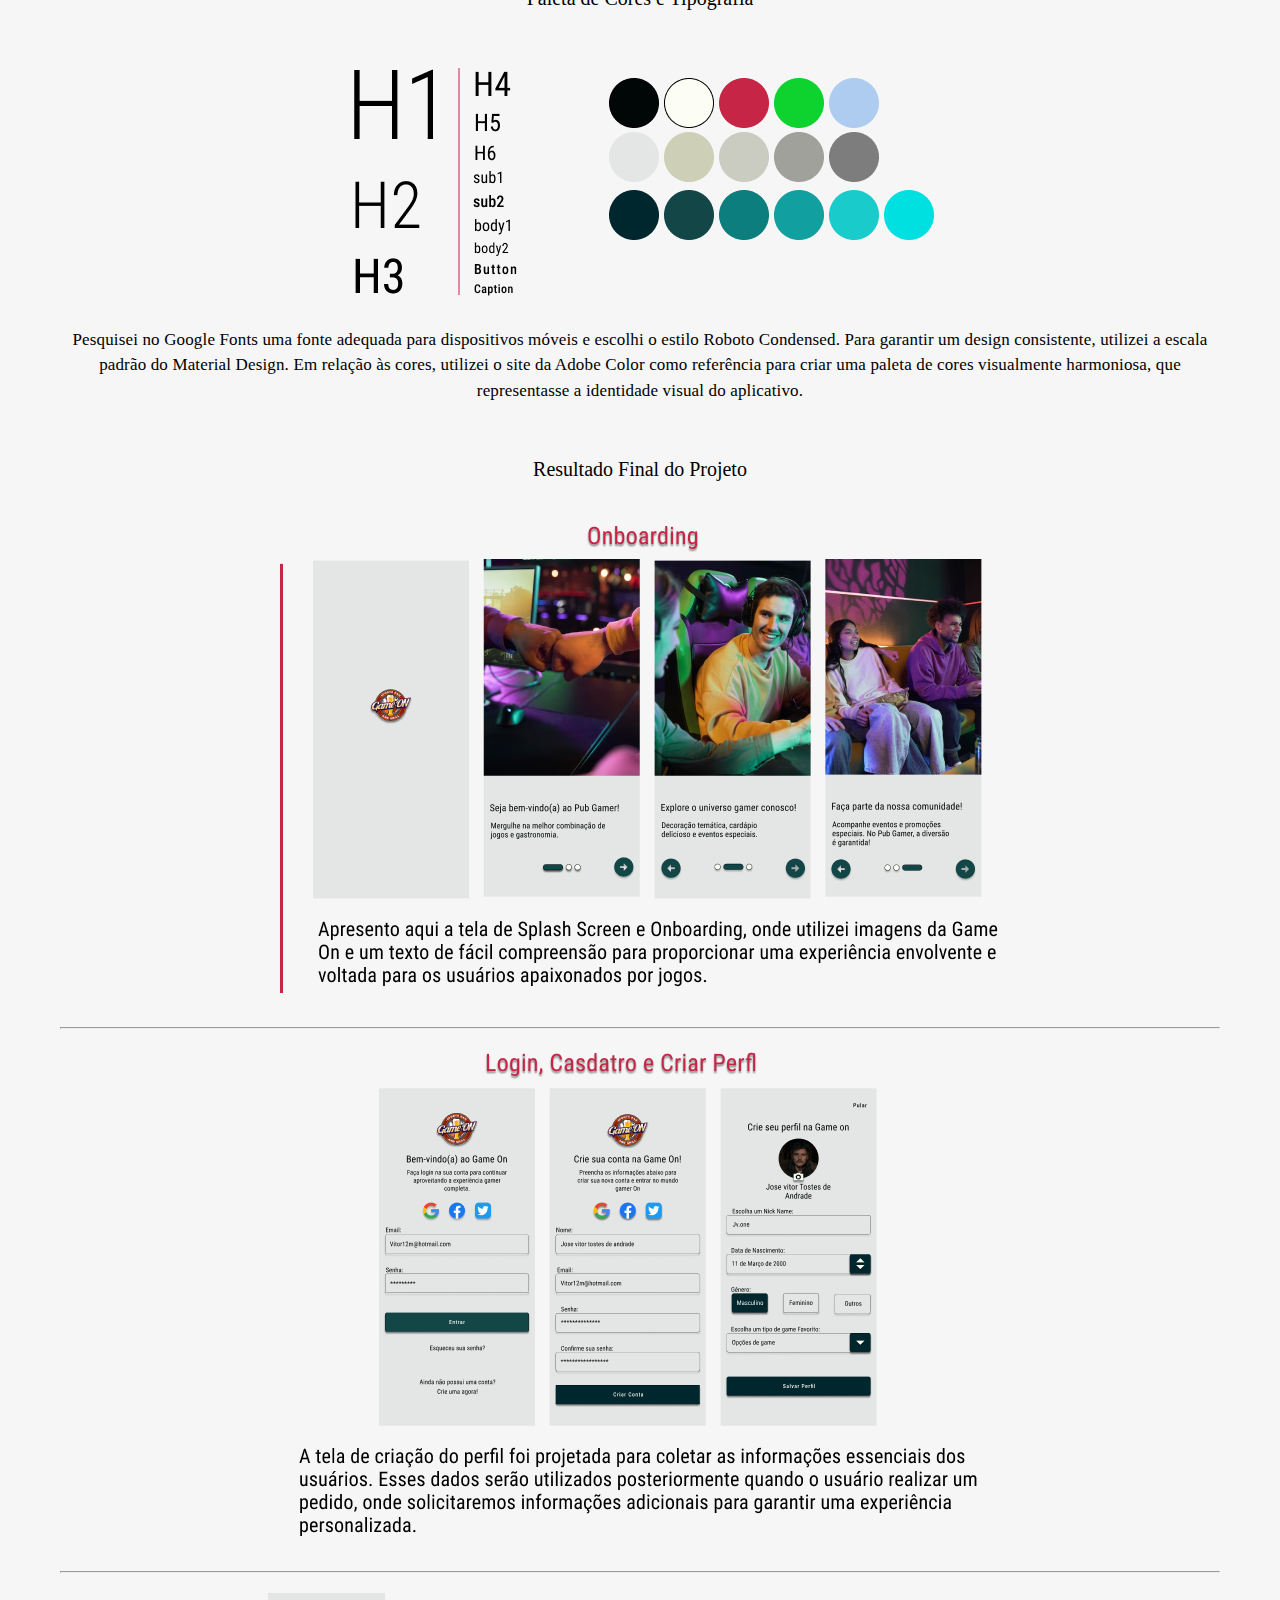
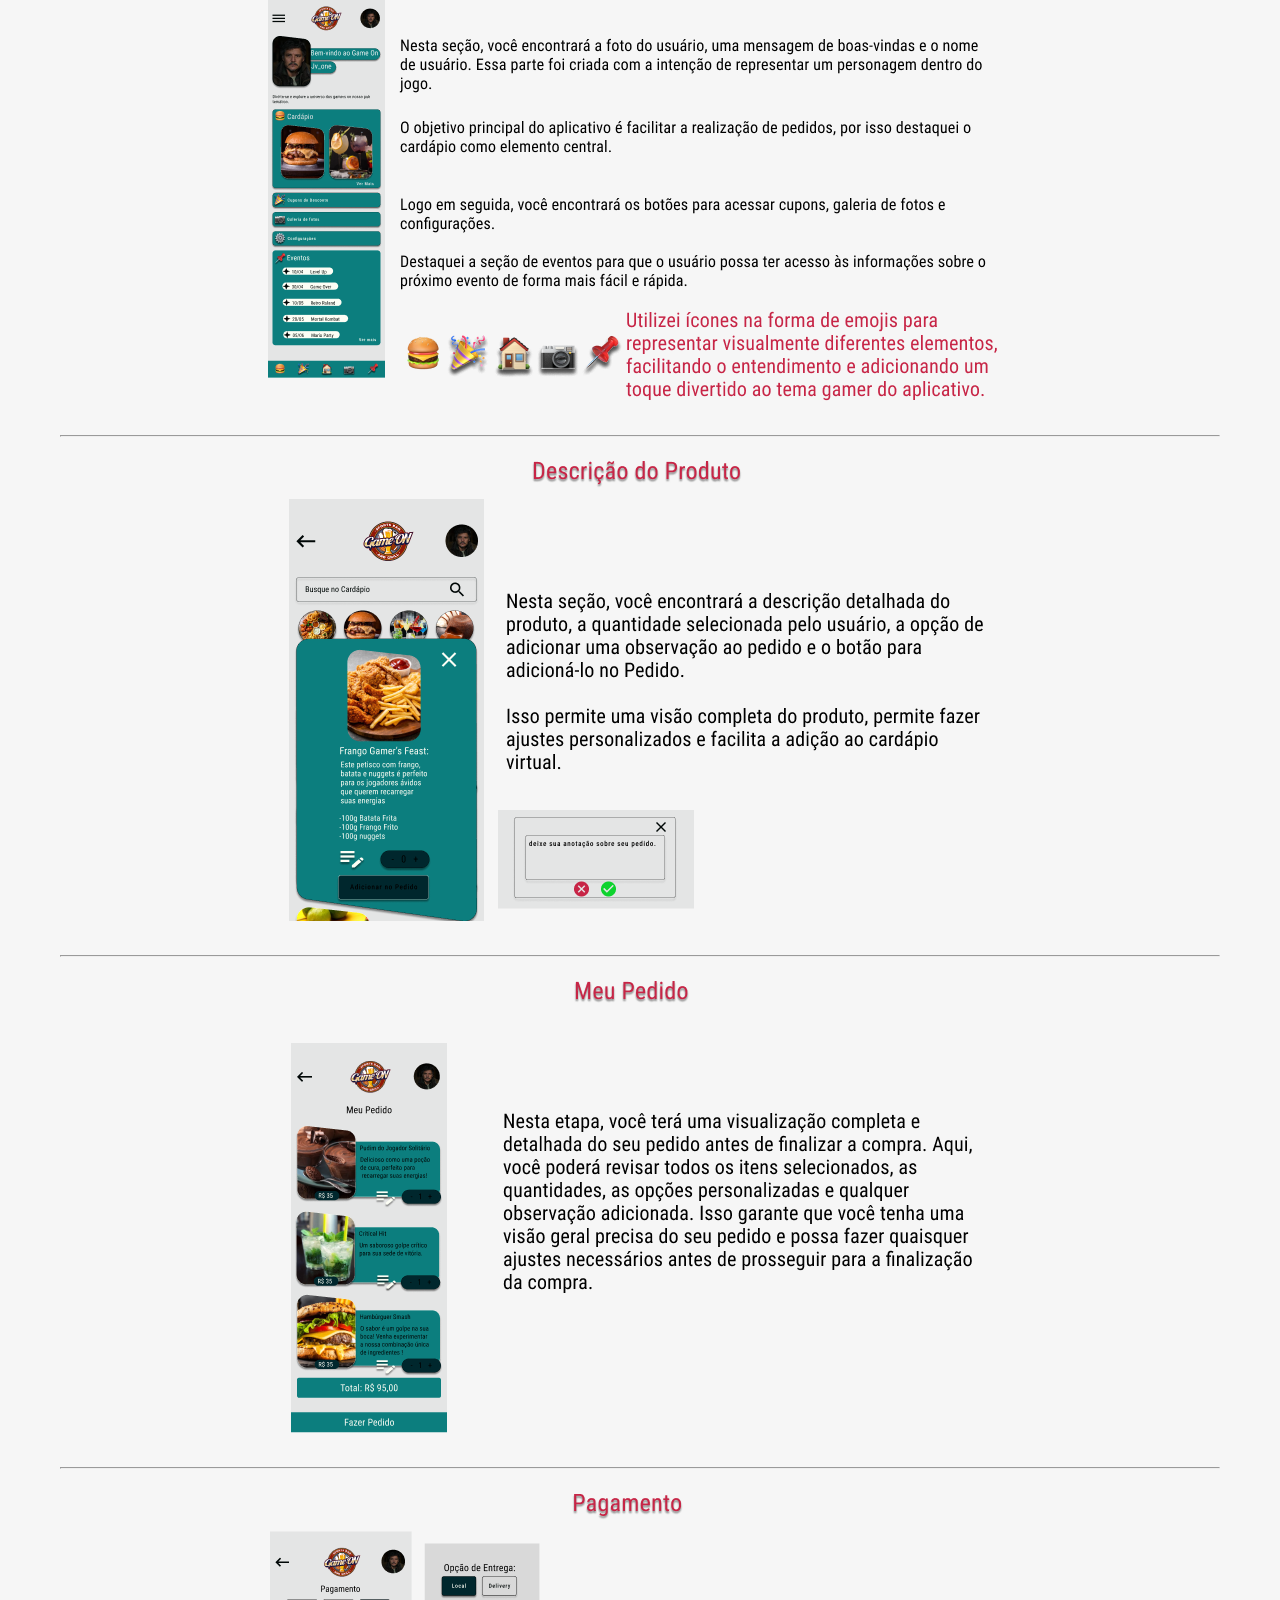
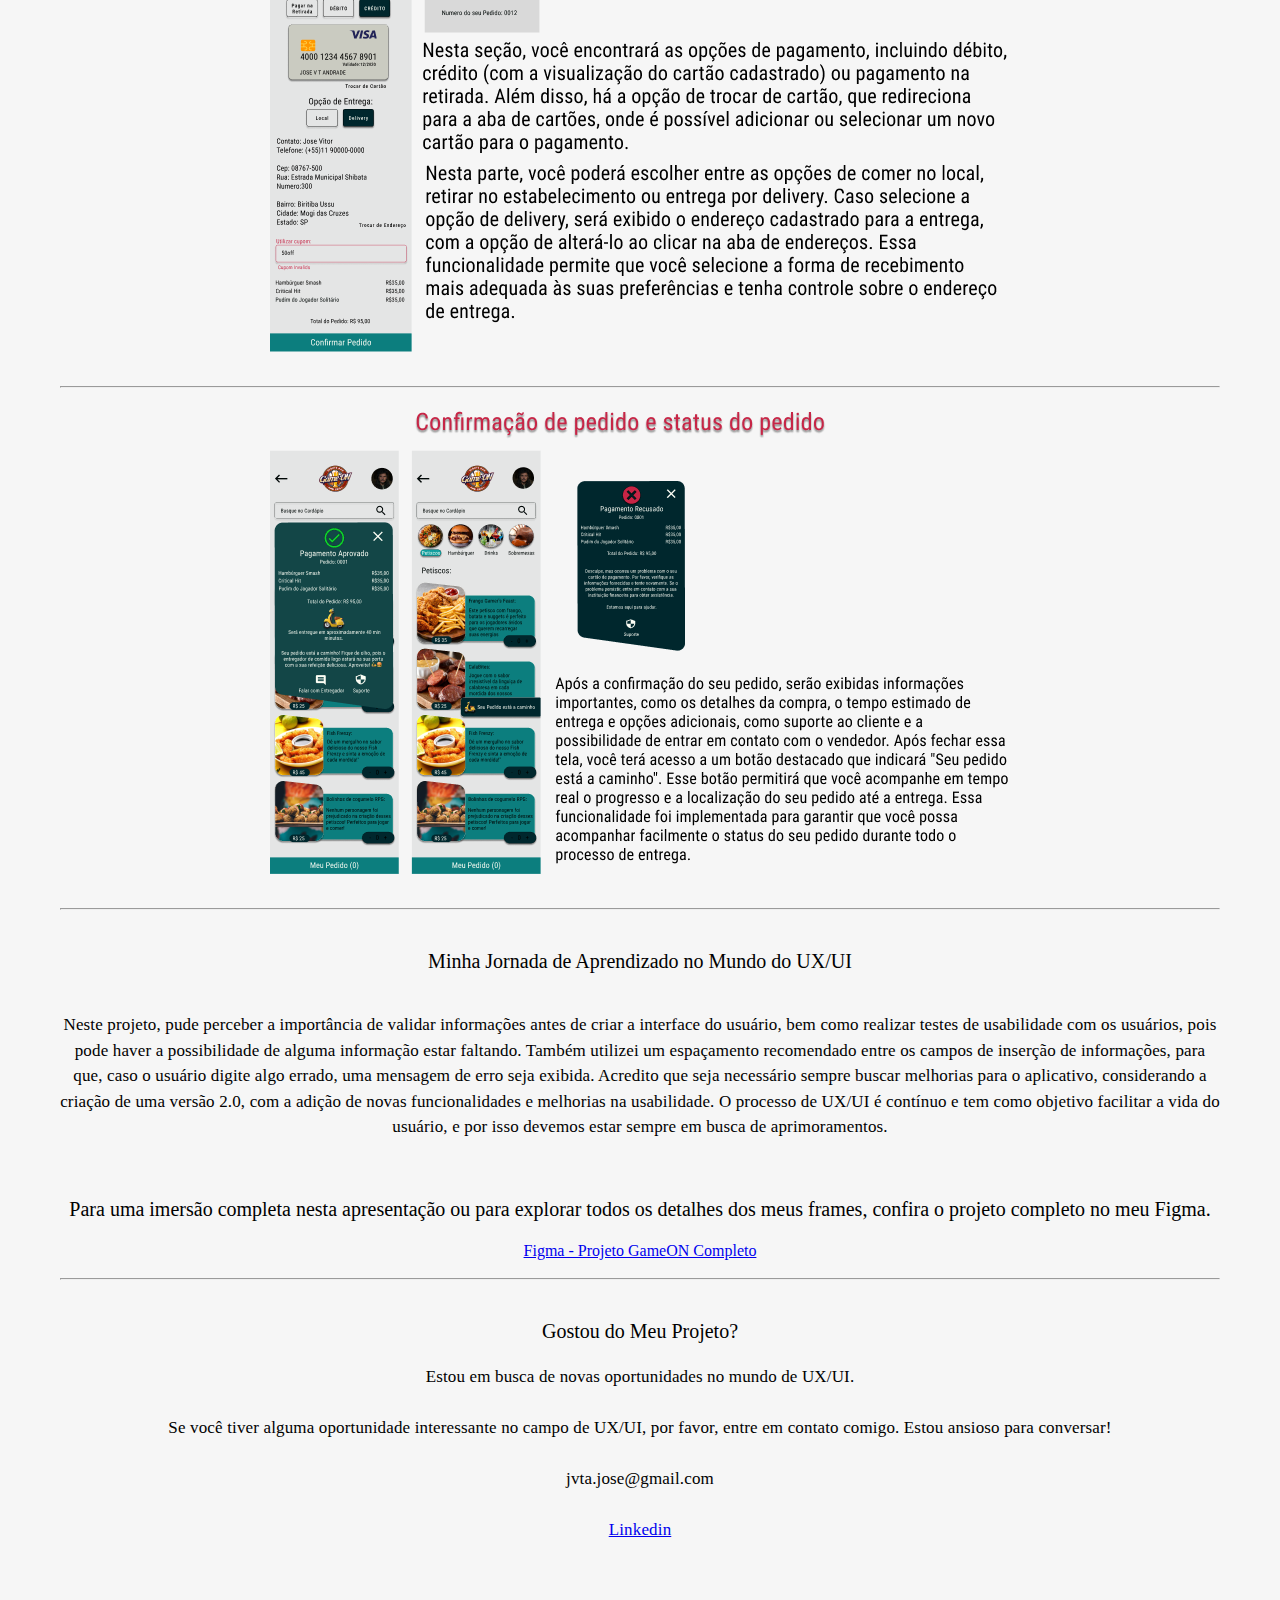
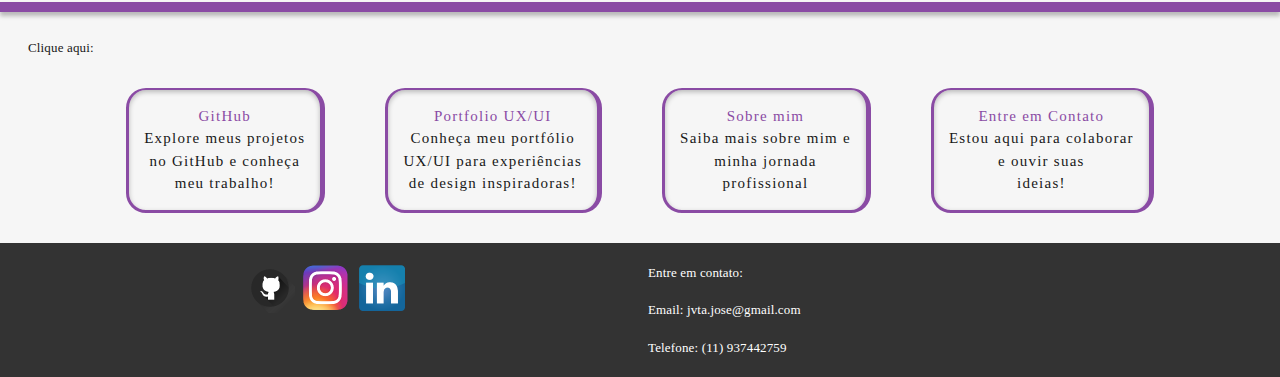
<file: gameon.html>
<!DOCTYPE html>
<html lang="pt-br">

<head>
    <meta charset="UTF-8">
    <meta name="viewport" content="width=device-width, initial-scale=1.0">
    <title>GameOn</title>
    <link rel="stylesheet" href="css/style.css">
    <link rel="stylesheet" href="css/gameon.css">
    <link rel="icon" href="img/favicon-16x16.png" type="image/x-icon">
</head>

<body>
    <header>
        <nav>
    
    
            <div class="menu-icon" id="menuIcon">&#9776;</div>
    
            <div class="menu-responsive">
                <a class="headerButtonStyle" href="index.html">&lt;/JV&gt</a>
                <a class="headerButtonStyle" href="https://github.com/jose-jv">GitHub</a>
                <a class="headerButtonStyle" href="uxui.html">UX/UI</a>
    
                <a class="headerButtonStyle" href="sobremim.html">Experiências</a>
                <a class="headerButtonStyle" href="entrecontato.html">Contato</a>
            </div>
    
            <div class="headerButtonLeft"><a class="headerButtonStyle" href="index.html">&lt;/JV&gt</a></div>
            <div class="headerButtonCenter">
                <a class="headerButtonStyle" href="https://github.com/jose-jv">GitHub</a>
                <a class="headerButtonStyle" href="uxui.html">UX/UI</a>
                <a class="headerButtonStyle" href="sobremim.html">Experiências</a>
            </div>
            <div class="headerButtonRight">
                <a class="headerButtonStyle" href="entrecontato.html">Contato</a>
            </div>
    
        </nav>
    </header>

    <main class="main">
        <img class="imgJVmainPrincipal" src="img/gameon/gameonhome.png" alt="">

        <div class="mainTxtPrincipal">
            <h6 class="colorpurple">Projeto UX/UI</h6>
            <h3 class="colorBlack"><span class="mainSpanColor">&lt;</span>GameOn<span class="mainSpanColor">/&gt;</span>
            </h3>

            <h5 class="colorBlack mainsubtxt ">Viva uma experiência única no seu pub favorito através do nosso app. <br>
                Cardápio, pedidos e delícias, tudo na palma da sua mão!</h5>
        </div>
    </main>

    <article>
        <br><br>
        <div class="container">
            <div class="column1">
                <h4>GameOn - Etapa 01: Qual foi minha motivação para iniciar esse projeto?</h4><br><br>
                <h6>
                    A Game On surgiu com a ideia de desenvolver um aplicativo exclusivo para estabelecimentos do ramo
                    alimentício, oferecendo aos usuários uma experiência temática semelhante à de um pub. Com o nosso
                    aplicativo, os usuários podem realizar seus pedidos diretamente pelo app, seja para consumo no local
                    ou para entrega em sua casa, vivenciando a mesma experiência que teriam ao visitar o
                    estabelecimento. Além disso, o pagamento também pode ser feito através do aplicativo, tornando todo
                    o processo conveniente e eficiente. Dessa forma, os clientes têm a liberdade de escolher entre
                    desfrutar da atmosfera do local ou desfrutar da mesma experiência gastronômica em casa.
                    <br><br>
                    <span>Design Thinking e Diamante Duplo</span> <br> <br>
                    Neste projeto, utilizamos a metodologia do Design Thinking, com o objetivo de compreender,
                    pesquisar, observar e prototipar para definir a solução. Além disso, aplicamos o modelo do Diamante
                    Duplo, que mapeia os estágios divergentes e convergentes dentro do processo, a fim de encontrar uma
                    solução concreta para o problema em questão.
                </h6>
            </div>
            <div class="column2">

                <img src="img/gameon/etapa01.png" alt=""><br><br>
                <img src="img/gameon/diamanteDuplo.png" alt="">
            </div>
        </div>


    </article>

    <article>

        <div class="container">
            <div class="column1">
                <h4>GameOn - Etapa 02: Pesquisa </h4><br>
                <h6>

                    Desk Research<br> <br>

                    Para aprofundar meu conhecimento nesse campo, realizei uma pesquisa de escrivaninha (desk research),
                    explorando fontes confiáveis, estudos de mercado e recursos online. Essa abordagem permitiu obter
                    insights relevantes, embasando minhas análises e decisões, e aproveitar o conhecimento já disponível
                    para enriquecer minha compreensão do assunto.
                      <br>
                    Durante essa pesquisa, busquei responder perguntas como:
                        <br> <br>
                    Qual é o mercado atual para Pubs Temáticos? <br>
                    Qual é o perfil do público-alvo e seu comportamento em relação aos Pubs Temáticos? <br>
                    Quais são as tendências atuais em Pubs Temáticos? <br>
                    Como ocorre a integração de tecnologia nos Pubs Temáticos?<br> <br>

                    Resumo Desk Research:  <br><br>
O mercado de pubs temáticos é uma subcategoria do setor de bares e restaurantes que busca criar experiências imersivas e atrair um público específico. Pubs temáticos, como os com temas gamers, atraem pessoas com interesse no tema abordado, oferecendo uma combinação de decoração, música, cardápio e atividades relacionadas. O público busca uma experiência diferenciada, compartilhando nas redes sociais e participando de eventos relacionados ao tema. As tendências atuais em pubs temáticos incluem integração de tecnologia e interatividade, além de incentivar a criação de conteúdo compartilhável.
<br><br>






                    Benchmarking <br><br>
                    Utilizei o benchmarking como método para realizar uma análise comparativa das funcionalidades e técnicas utilizadas pelos concorrentes. Por meio dessa abordagem, coletei informações relevantes que me permitiram gerar uma tabela detalhada com as funcionalidades oferecidas por cada concorrente.


                    <br><br>
                    Matriz Csd <br> <br>

                    Utilizei a matriz CSD (Certeza, Suposições, Dúvidas) para aprimorar a clareza durante a etapa de descoberta do meu projeto. Por meio dessa abordagem, pude identificar claramente as áreas em que tinha certeza, as suposições que fiz e as dúvidas que precisavam ser esclarecidas. Isso me permitiu ter uma visão mais completa e fundamentada do projeto, orientando minhas próximas ações. <br><br>


                    Entrevista <br> <br>
                    Para confirmar minhas suposições e tirar minhas dúvidas, conduzi uma pesquisa com uma pessoas que possuem interação com o mundo gastronômico e têm interesse no tema gamer.<br> <br>
                    Insights- Donisete: <br>
                    Com base na pesquisa realizada com Donisete, ele teve uma experiência temática com a franquia temática do Harry Potter. Para ele, a imersão dentro do tema é imprescindível, especialmente quando se trata do cardápio com o tema. Além disso, ele considera importante que a forma de pedir e pagar seja fácil e eficiente. Donisete também mencionou que utiliza cupons de desconto em suas compras.
                    <br><br>



                </h6>
            </div>
            <div class="column2">
                <img src="img/powerup/Desk-Research.png" alt="" class="imgDesk">
                <br> <br>
                <h6>Fontes:</h6>
                <a href="https://vivomeunegocio.com.br/bares-e-restaurantes/expandir/mercado-de-bares-e-restaurantes/">Meu negócio</a>
                <br>
                <a href="https://sebrae.com.br/sites/PortalSebrae/artigos/bares-e-restaurantes-um-setor-em-expansao,1038d53342603410VgnVCM100000b272010aRCRD">Sebrae</a>
                <br>

                <a href="https://www.mktesportivo.com/2022/01/laliga-inaugura-o-seu-primeiro-restaurante-tematico/">Mkt Esportivo</a>
                <br>
                <a href="https://saopauloparacriancas.com.br/roteiro-passeios-nerd-geek-sp/ ">Meu Passeio</a>
                <br>

                <a href="https://olhardigital.com.br/2022/10/21/colunistas/tecnologia-e-estrategias-de-vendas-como-bares-e-restaurantes-podem-se-preparar-para-a-copa-do-mundo/">Olhar Digital</a>

                <br>

                <img src="img/gameon/Benchmarking.png" alt="" class="imgBenchmarking"> <br> <br>
                <img src="img/gameon/Matriz CSD.png" alt=""> 
            </div>
        </div>


    </article>

    
    <article class="articlePersona">
        <br> <br>
        <h6>Com base nas informações coletadas e na pesquisa realizada, pude criar a persona que representa um possível
            usuário do aplicativo</h6>
        <br> <br>
        <img src="img/gameon/persona.png" alt=""> <br> <br>
        
    </article>
    <hr>
    <br>


   


      <article class="WiraFrame">
      <br><br>
        <h4>Etapa 03: Desafio definido</h4>
        <br><br>
        <h5>
            Utilizei a elaboração de um fluxograma para mapear o fluxo de funcionalidades no aplicativo Game On.
          </h5> <br>
    
          <img src="img/gameon/fluxograma.png" alt="">


          <br><br>
    


        
        <h6>
          WiraFrame <br> <br>
          Elaborei o wireframe do aplicativo Game On com foco em funcionalidades intuitivas e eficientes. Busquei garantir uma experiência de uso simplificada, com navegação fácil e agilidade nas tarefas. Priorizei uma hierarquia visual clara, um design organizado e consistente com a identidade da marca. O objetivo é proporcionar aos usuários uma experiência agradável e envolvente ao utilizar o aplicativo. </h6>
        <br><br><br>
  
        <img src="img/gameon/Login.png" alt="">
        <br><br>
        <img src="img/gameon/descrição do produto.png" alt="">
        <br><br>
        <img src="img/gameon/Home.png" alt="">
        <br><br> <br>
  
        <hr>
        <br><br>
        <h5>Paleta de Cores e Tipografia</h5> <br><br>
        <img src="img/gameon/paletaetipografia.png" alt=""> 
        <br><br>
        <h6>
            Pesquisei no Google Fonts uma fonte adequada para dispositivos móveis e escolhi o estilo Roboto Condensed. Para garantir um design consistente, utilizei a escala padrão do Material Design.
            Em relação às cores, utilizei o site da Adobe Color como referência para criar uma paleta de cores visualmente harmoniosa, que representasse a identidade visual do aplicativo. <br><br> <br>
   </h6>
      <h5>Resultado Final do Projeto</h5> <br> 
  
      <img src="img/gameon/frameOnboarding.png" alt="" class="imgFrameFinal"> <hr>
      <img src="img/gameon/framelogin.png" alt=""  class="imgFrameFinal"> <hr>
      <img src="img/gameon/framehome.png" alt=""  class="imgFrameFinal"> <hr>
      <img src="img/gameon/framedesc.png" alt=""  class="imgFrameFinal"> <hr>
      <img src="img/gameon/framepedido.png" alt=""  class="imgFrameFinal"> <hr>
      <img src="img/gameon/framepagamento.png" alt=""  class="imgFrameFinal"> <hr>
      <img src="img/gameon/framestauts.png" alt=""  class="imgFrameFinal"> <hr>
  
  
      
         <br><br>
      <h5>Minha Jornada de Aprendizado no Mundo do UX/UI</h5> <br> <br>
      <h6>
        Neste projeto, pude perceber a importância de validar informações antes de criar a interface do usuário, bem como realizar testes de usabilidade com os usuários, pois pode haver a possibilidade de alguma informação estar faltando. Também utilizei um espaçamento recomendado entre os campos de inserção de informações, para que, caso o usuário digite algo errado, uma mensagem de erro seja exibida.
        Acredito que seja necessário sempre buscar melhorias para o aplicativo, considerando a criação de uma versão 2.0, com a adição de novas funcionalidades e melhorias na usabilidade. O processo de UX/UI é contínuo e tem como objetivo facilitar a vida do usuário, e por isso devemos estar sempre em busca de aprimoramentos. </h6>
    <br><br><br>
    <h5>Para uma imersão completa nesta apresentação ou para explorar todos os detalhes dos meus frames, confira o projeto completo no meu Figma.</h5> <br>
      <a href="https://www.figma.com/file/xhcvjMEiNddhSJrPKOWFxA/GameON?type=design&node-id=0%3A1&mode=design&t=NsNpZWjXWFAjCEuC-1">Figma - Projeto GameON Completo</a> <br><br>
      <hr> <br><br>
      <h5>Gostou do Meu Projeto?</h5>
      <br>
      <h6>
          Estou em busca de novas oportunidades no mundo de UX/UI. <br> <br>
  Se você tiver alguma oportunidade interessante no campo de UX/UI, por favor, entre em contato comigo. Estou ansioso para conversar!
   <br> <br>jvta.jose@gmail.com <br> <br>
     <a href="https:www.linkedin.com/in/jose-vitor-tostes-de-andrade-824b71281">Linkedin</a>
      </h6>
       
      </article>

      <hr class="hrBorder">
    <section class="section">
        <p class="sectionCliqueaqui colorBlack">Clique aqui:</p>
        <div class="sectionButtons">
            <button id="buttonGit" class="sectionStyleButton buttonTypography colorBlack">
                <span class="colorpurple">GitHub</span> <br>
                Explore meus projetos<br>
                no GitHub e conheça<br>
                meu trabalho!
            </button>

            <button id="buttonUxui" class="sectionStyleButton buttonTypography colorBlack">
                <span class="colorpurple">Portfolio UX/UI</span><br>
                Conheça meu portfólio <br>
                UX/UI para experiências<br>
                de design inspiradoras!
            </button>

            <button id="buttonsobre" class="sectionStyleButton buttonTypography colorBlack">
                <span class="colorpurple">Sobre mim</span> <br>
                Saiba mais sobre mim e<br>
                minha jornada<br>
                profissional
            </button>

            <button id="buttonContato" class="sectionStyleButton buttonTypography colorBlack">
                <span class="colorpurple">Entre em Contato </span><br>
                Estou aqui para colaborar<br>
                e ouvir suas<br>
                ideias!
            </button>
        </div>
    </section>

    <footer class="footer">
        <div class="footer-content">
            <div class="socialIcons">
                <a href="https://github.com/jose-jv" target="_blank" class="socialIcon"><img src="img/socialIcon/git.png" alt="socialIcon"></a>
                <a href="https://www.instagram.com/jv.one/?hl=af" target="_blank" class="socialIcon"><img src="img/socialIcon/instagram.png"
                        alt="socialIcon"></a>
                <a href="https://www.linkedin.com/in/jose-vitor-tostes-de-andrade-824b71281/" target="_blank" class="socialIcon"><img src="img/socialIcon/linkedin.png"
                        alt="socialIcon"></a>
            </div>
            <br>
            <div class="contactInfo">
                <p>Entre em contato:</p><br>
                <p>Email: jvta.jose@gmail.com</p><br>
                <p>Telefone: (11) 937442759</p>
            </div>
        </div>
    </footer>
      
   

      <!-- Ícone do WhatsApp -->

      <div id="WhatsAppIcon" class="WhatsAppIcon">
        <img src="img/socialIcon/whatsapp.png" alt="">

      </div>


        <!--botão para subir no topo-->
        <button id="scrollToTopBtn"></button>
    <script src="js/script.js"></script>
  



</body>

</html>
</file>
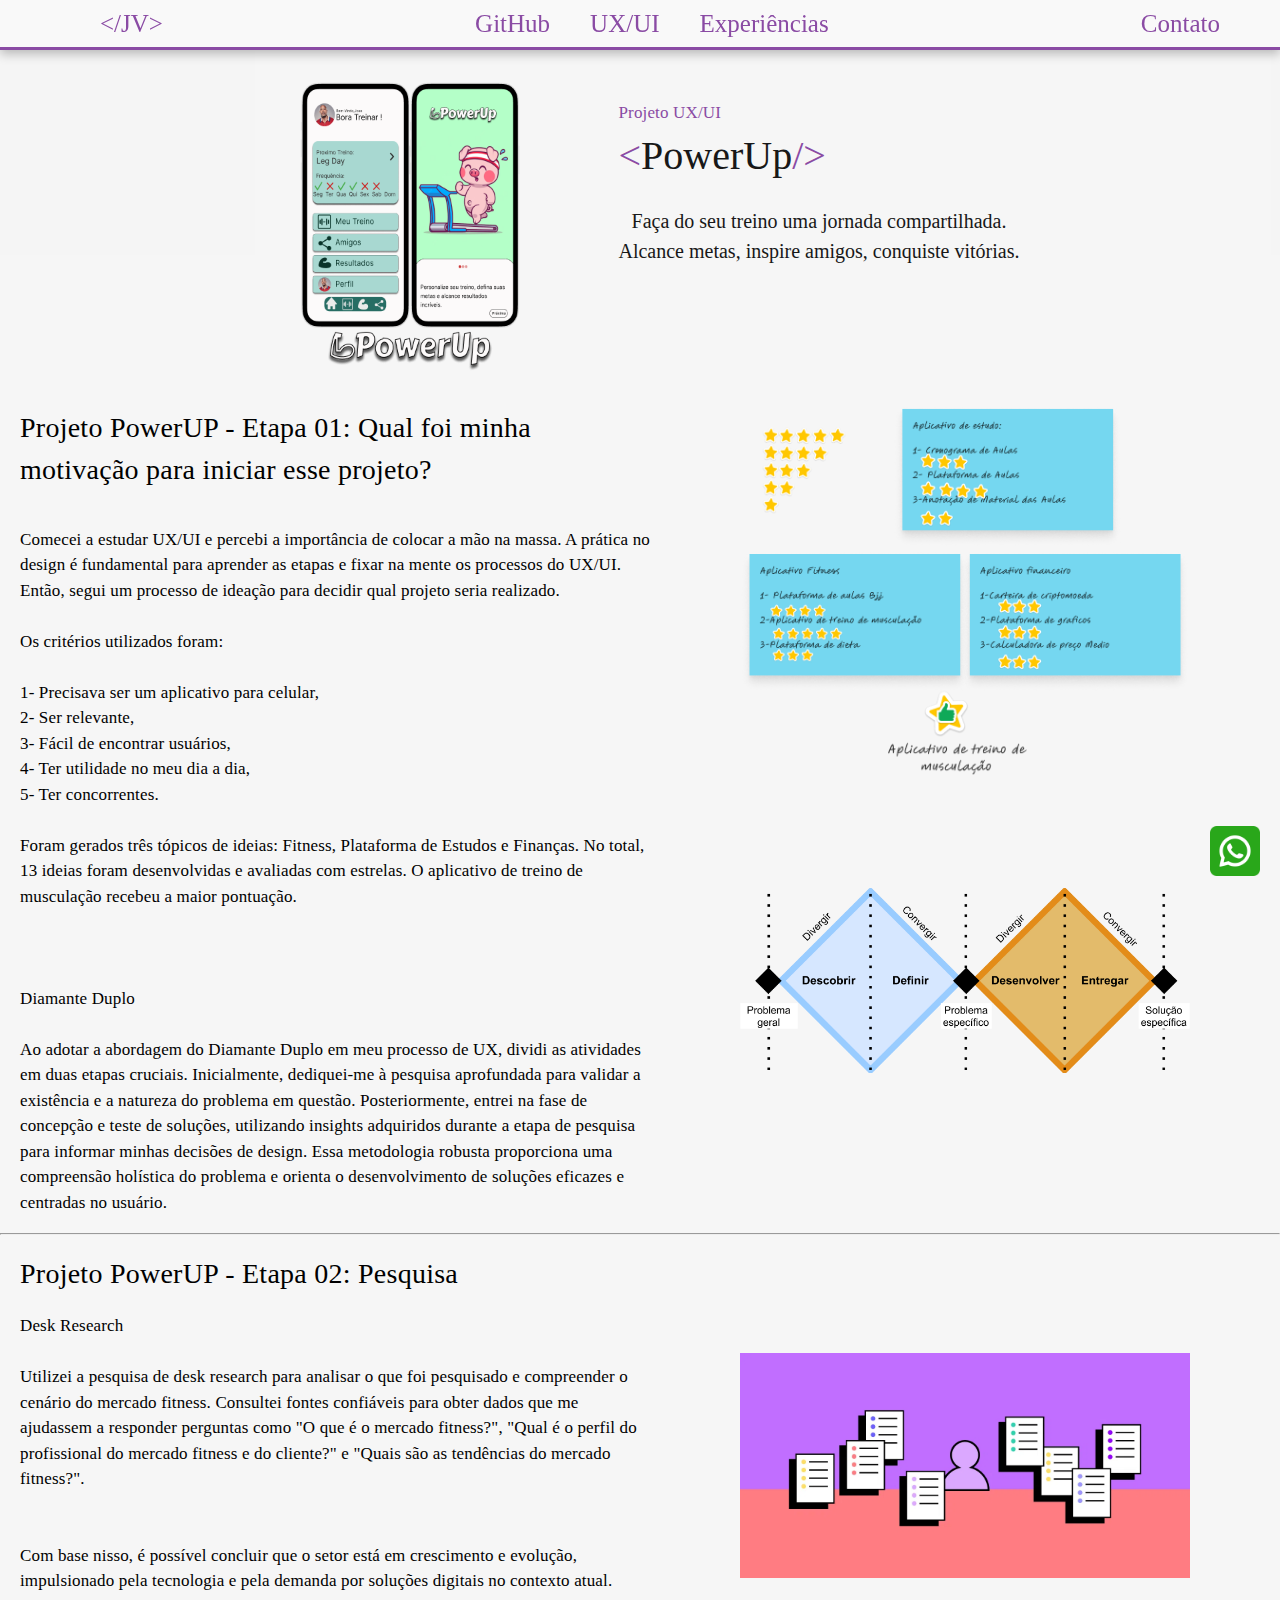
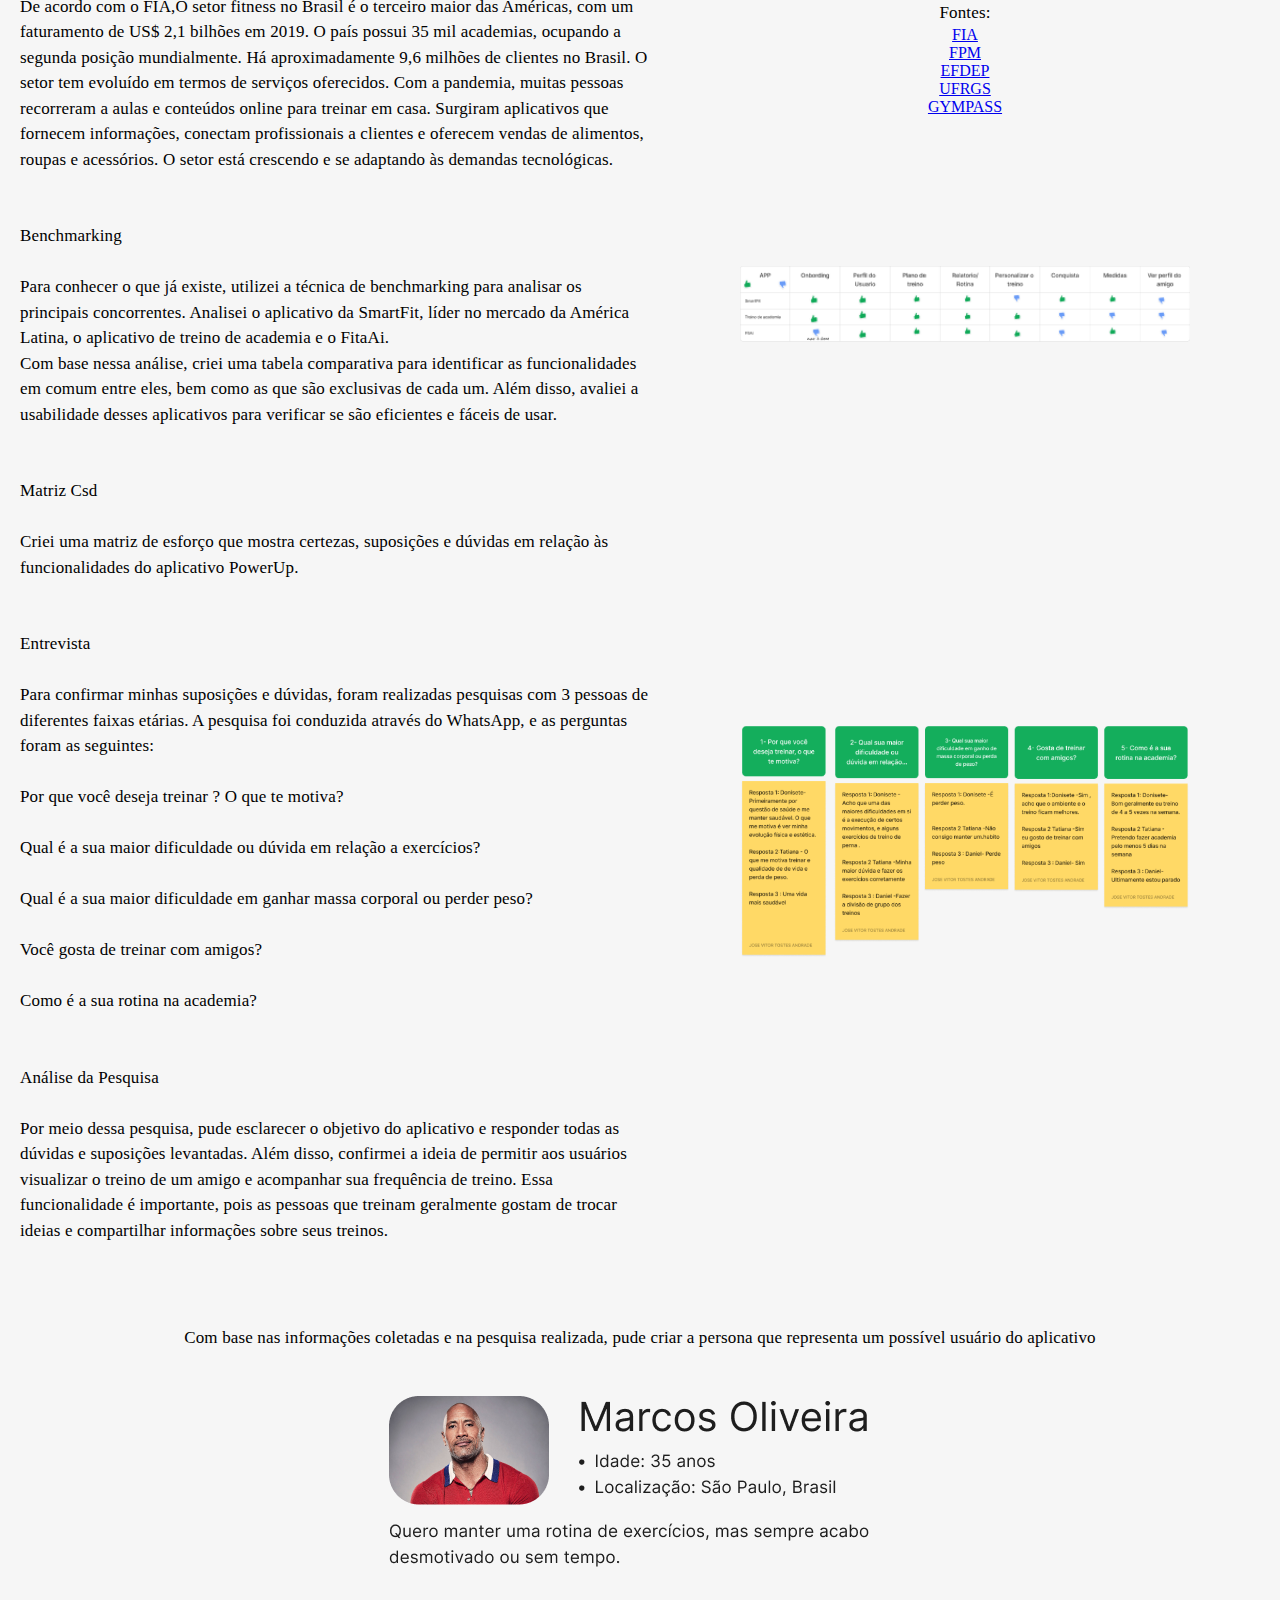
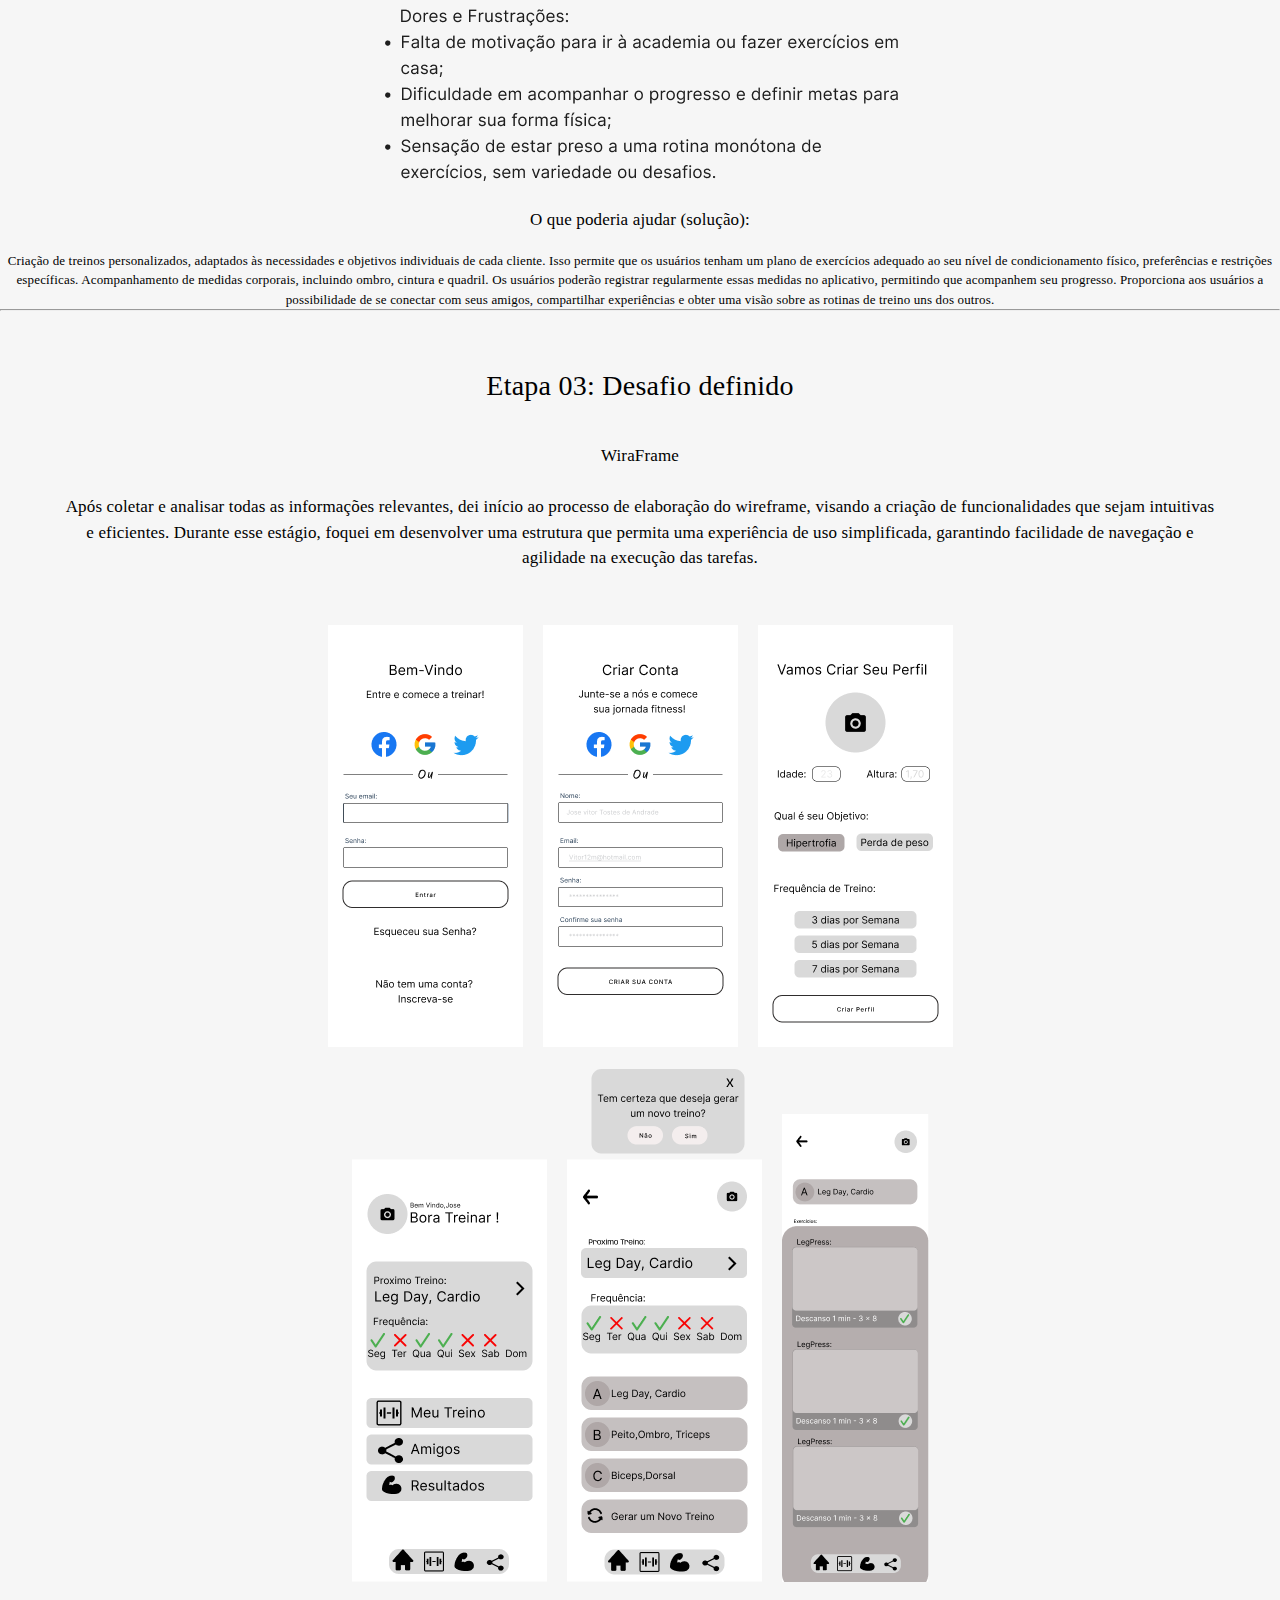
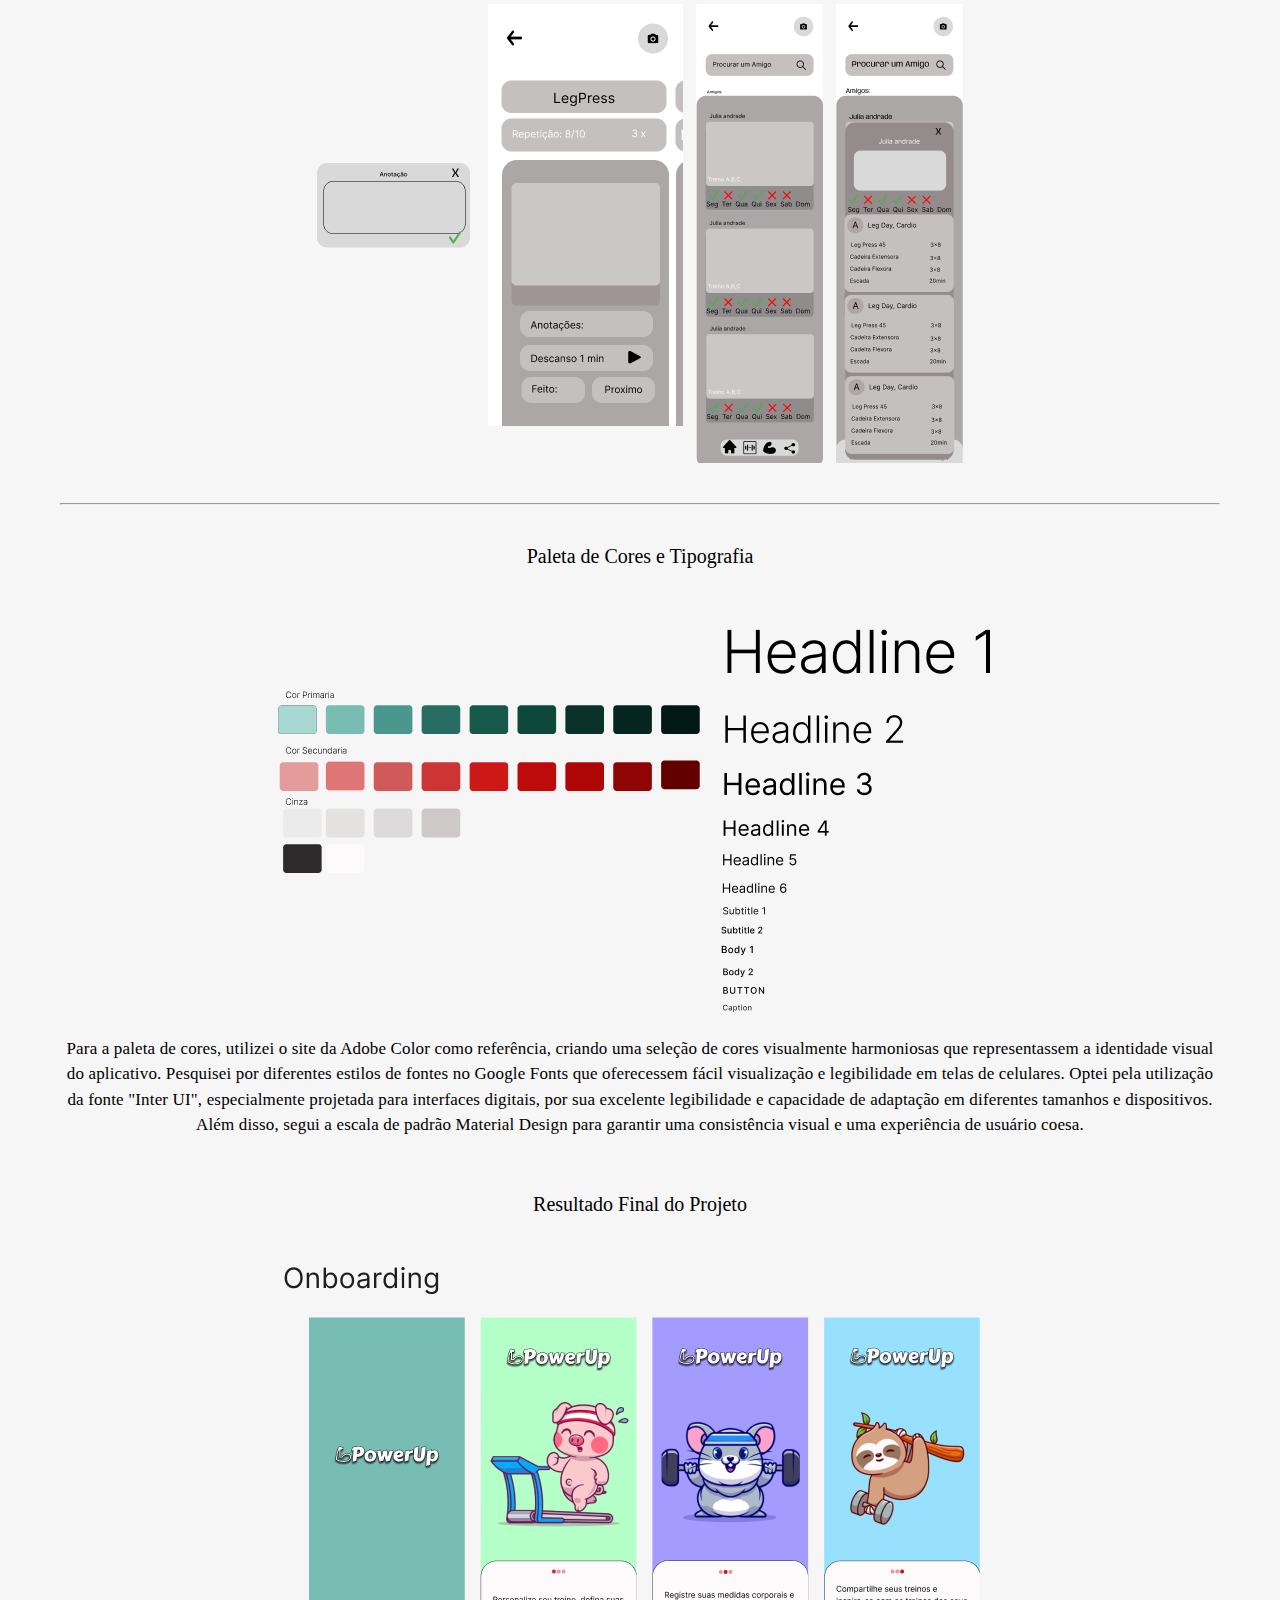
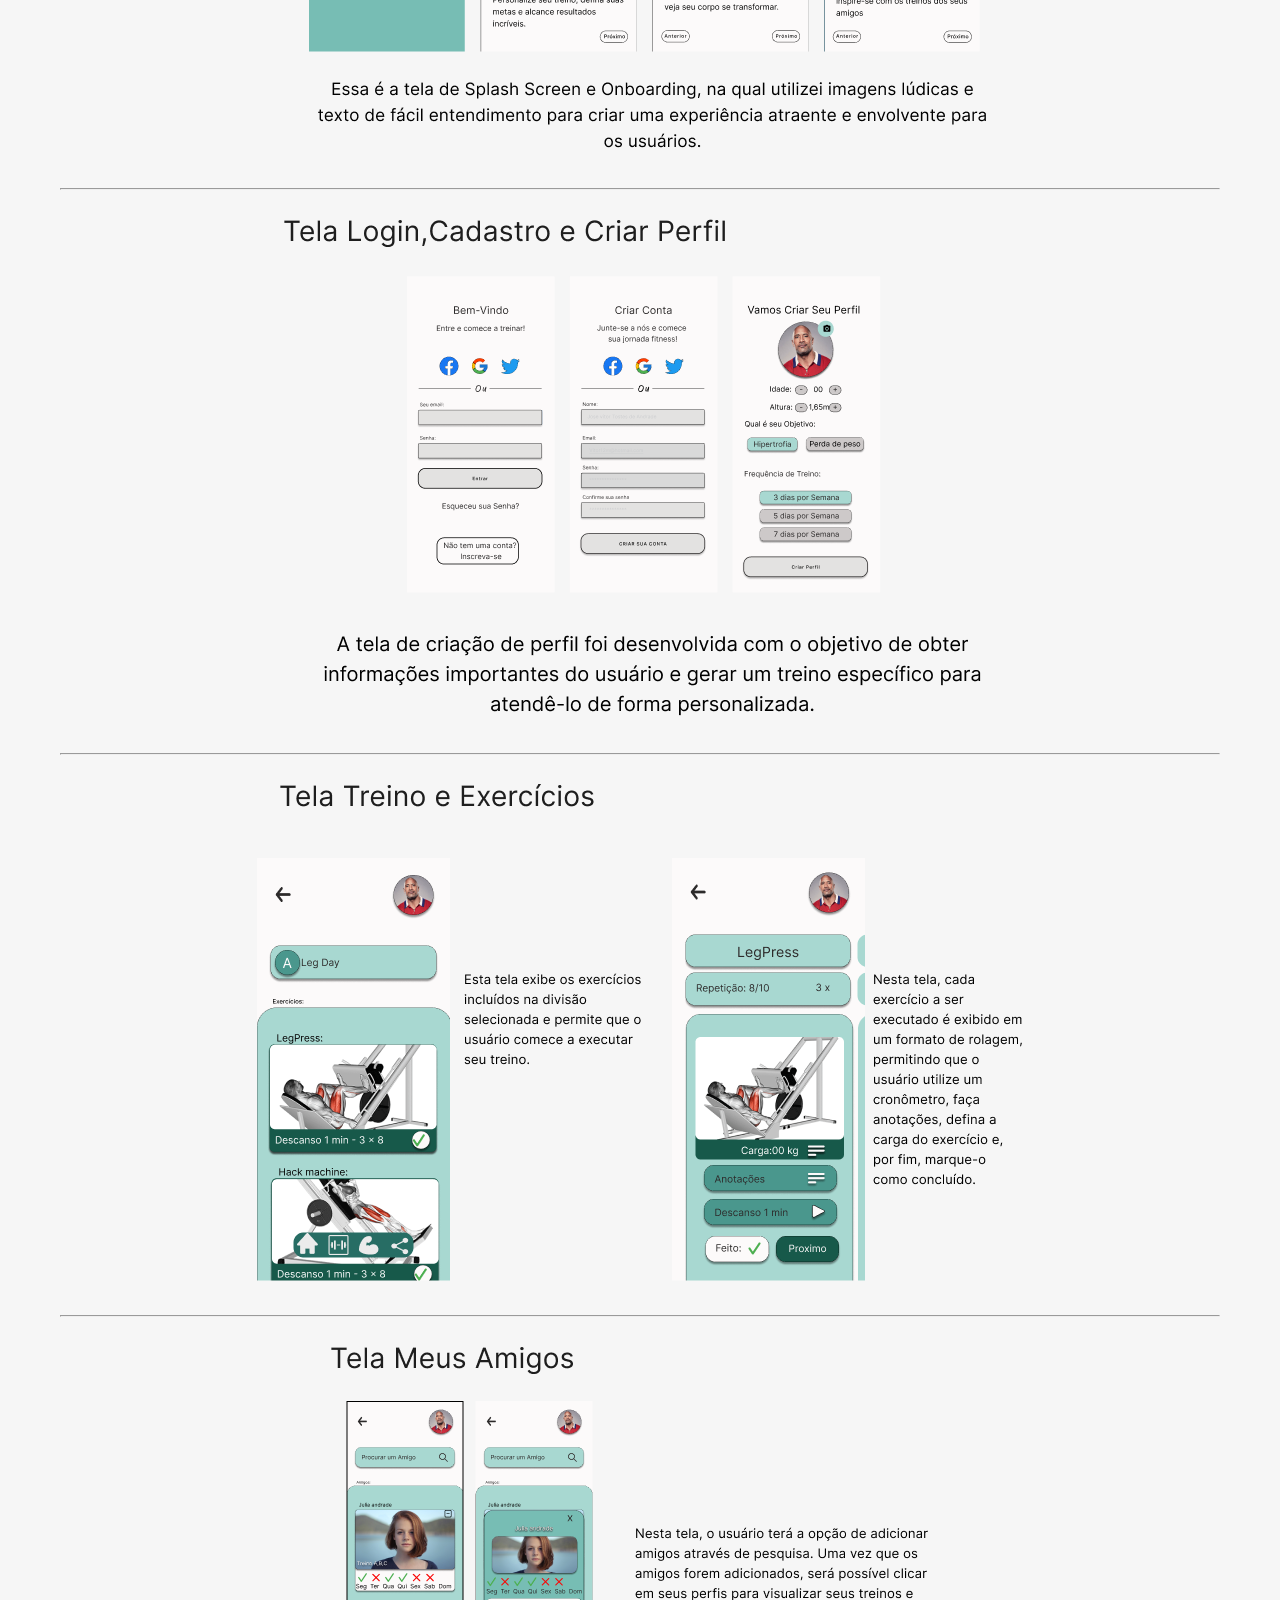
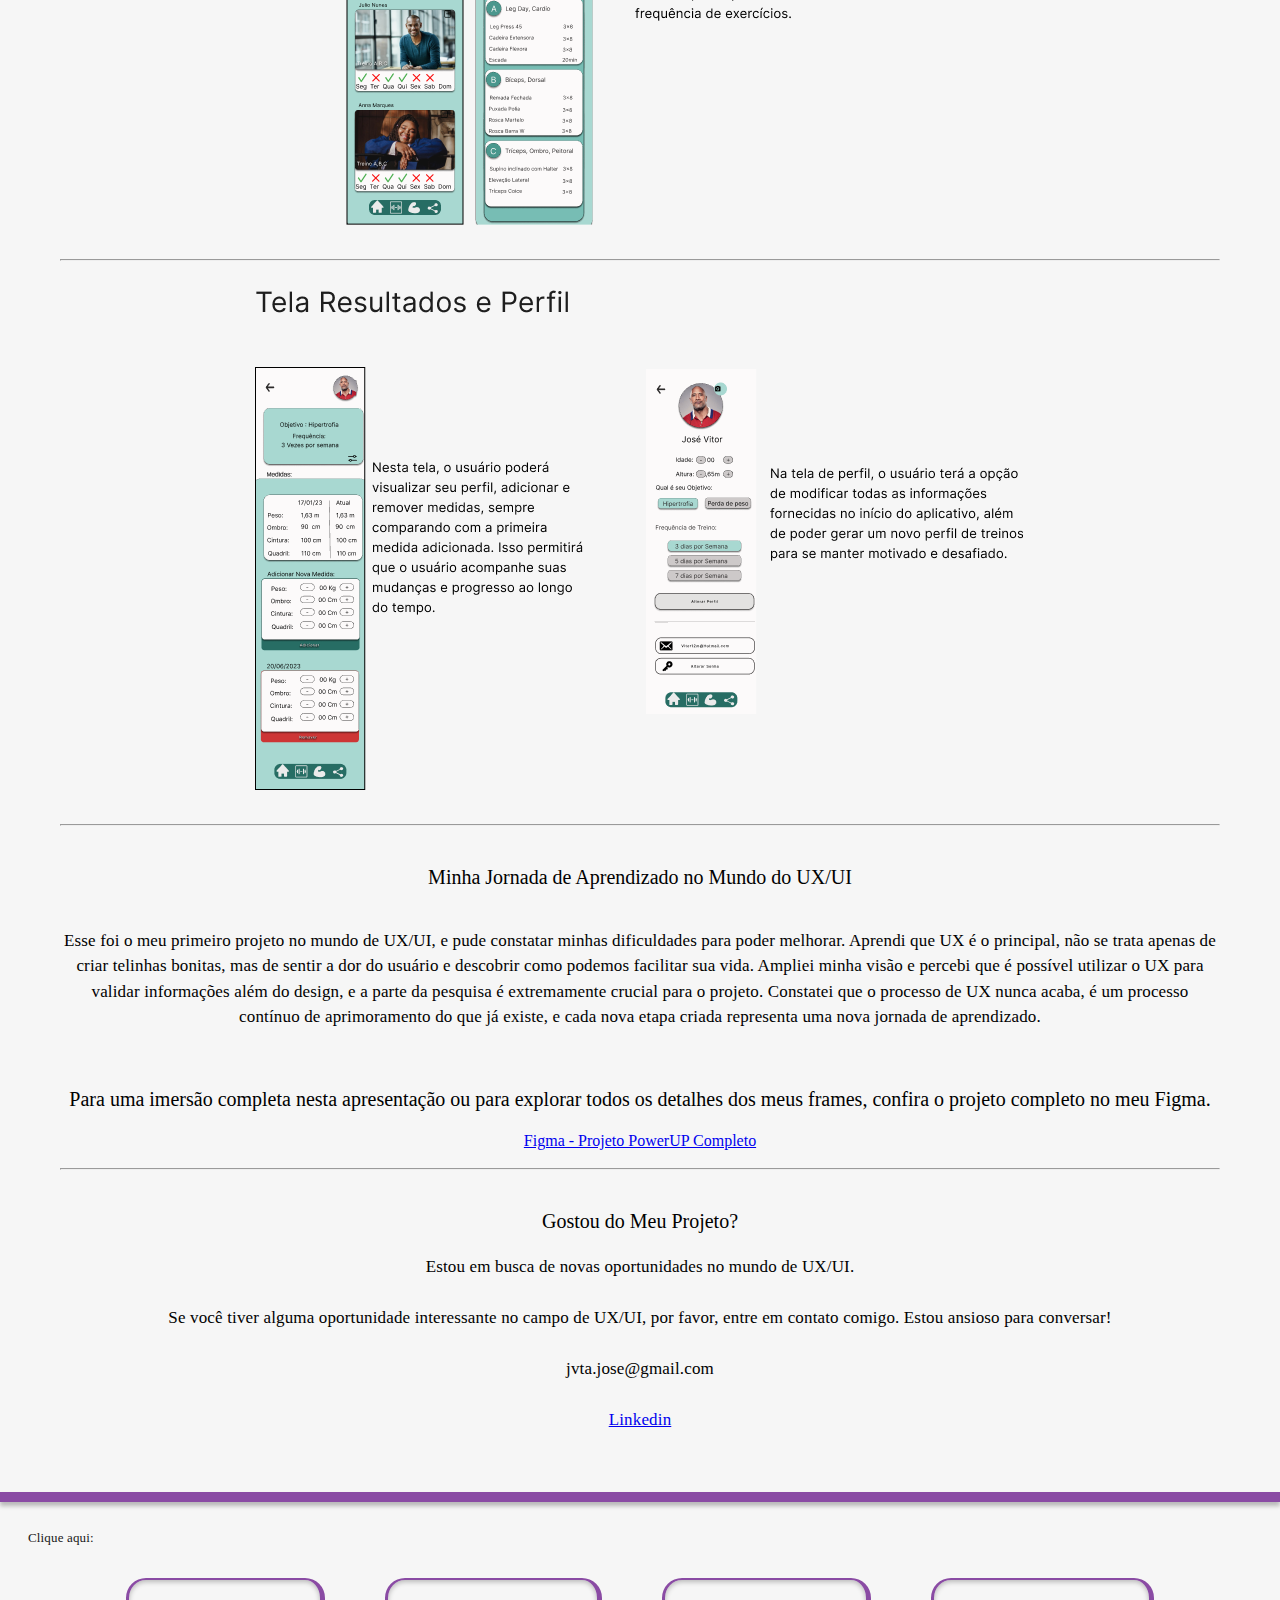
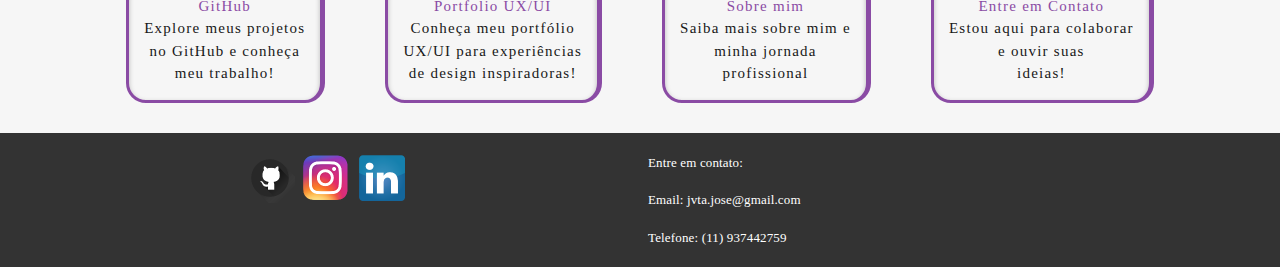
<file: powerup.html>
<!DOCTYPE html>
<html lang="pt-br">

<head>
    <meta charset="UTF-8">
    <meta name="viewport" content="width=device-width, initial-scale=1.0">
    <title>PowerUP</title>
    <link rel="stylesheet" href="css/style.css">
    <link rel="stylesheet" href="css/powerUp.css">
    <link rel="icon" href="img/favicon-16x16.png" type="image/x-icon">
</head>

<body>
   
    <header>
        <nav>
    
    
            <div class="menu-icon" id="menuIcon">&#9776;</div>
    
            <div class="menu-responsive">
                <a class="headerButtonStyle" href="index.html">&lt;/JV&gt</a>
                <a class="headerButtonStyle" href="https://github.com/jose-jv">GitHub</a>
                <a class="headerButtonStyle" href="uxui.html">UX/UI</a>
    
                <a class="headerButtonStyle" href="sobremim.html">Experiências</a>
                <a class="headerButtonStyle" href="entrecontato.html">Contato</a>
            </div>
    
            <div class="headerButtonLeft"><a class="headerButtonStyle" href="index.html">&lt;/JV&gt</a></div>
            <div class="headerButtonCenter">
                <a class="headerButtonStyle" href="https://github.com/jose-jv">GitHub</a>
                <a class="headerButtonStyle" href="uxui.html">UX/UI</a>
                <a class="headerButtonStyle" href="sobremim.html">Experiências</a>
            </div>
            <div class="headerButtonRight">
                <a class="headerButtonStyle" href="entrecontato.html">Contato</a>
            </div>
    
        </nav>
    </header>
    


    <main class="main">
        <img class="imgJVmainPrincipal" src="img/powerup/powerUpHome.png" alt="">

        <div class="mainTxtPrincipal">
            <h6 class="colorpurple">Projeto UX/UI</h6>
            <h3 class="colorBlack"><span class="mainSpanColor">&lt;</span>PowerUp<span
                    class="mainSpanColor">/&gt;</span></h3>
            
            <h5 class="colorBlack mainsubtxt ">Faça do seu treino uma jornada compartilhada. <br>
                 Alcance metas, inspire amigos, conquiste vitórias.</h5>
        </div>
    </main>

    

    <article>
        <br><br>
        <div class="container">
            <div class="column1">
                <h4>Projeto PowerUP - Etapa 01: Qual foi minha motivação para iniciar esse projeto?</h4><br><br>
                <h6>
                    Comecei a estudar UX/UI e percebi a importância de colocar a mão na massa.

                    A prática no design é fundamental para aprender as etapas e fixar na mente os processos do UX/UI.

                    Então, segui um processo de ideação para decidir qual projeto seria realizado.
                    <br><br>
                    Os critérios utilizados foram: <br><br>
                    1- Precisava ser um aplicativo para celular, <br>
                    2- Ser relevante, <br>
                    3- Fácil de encontrar usuários, <br>
                    4- Ter utilidade no meu dia a dia, <br>
                    5- Ter concorrentes.
                    <br><br>

                    Foram gerados três tópicos de ideias: Fitness, Plataforma de Estudos e Finanças. No total, 13 ideias
                    foram desenvolvidas e avaliadas com estrelas. O aplicativo de treino de musculação recebeu a maior
                    pontuação.

                    <br><br><br><br>

                    Diamante Duplo<br><br>

                    Ao adotar a abordagem do Diamante Duplo em meu processo de UX, dividi as atividades em duas etapas
                    cruciais. Inicialmente, dediquei-me à pesquisa aprofundada para validar a existência e a natureza do
                    problema em questão. Posteriormente, entrei na fase de concepção e teste de soluções, utilizando
                    insights adquiridos durante a etapa de pesquisa para informar minhas decisões de design. Essa
                    metodologia robusta proporciona uma compreensão holística do problema e orienta o desenvolvimento de
                    soluções eficazes e centradas no usuário.



                </h6>
            </div>
            <div class="column2">

                <img src="img/powerup/ideias.png" alt=""><br><br><br><br><br>
                <img src="img/powerup/duplo Diamante.png" class="img450px" alt="">
            </div>
        </div>


    </article>

   
    <br>
    <hr>
    <br>
    <article>

        <div class="container">
            <div class="column1">
                <h4>Projeto PowerUP - Etapa 02: Pesquisa </h4><br>
                <h6>

                    Desk Research<br> <br>

                    Utilizei a pesquisa de desk research para analisar o que foi pesquisado e compreender o cenário do
                    mercado fitness.
                    Consultei fontes confiáveis para obter dados que me ajudassem a responder perguntas como
                    "O que é o mercado fitness?", "Qual é o perfil do profissional do mercado fitness e do cliente?" e
                    "Quais são as tendências do mercado fitness?". <br>
                    <br> <br>
                    Com base nisso, é possível concluir que o setor está em crescimento e evolução, impulsionado pela
                    tecnologia e pela demanda por soluções digitais no contexto atual.
                    <br>
                    De acordo com o FIA,O setor fitness no Brasil é o terceiro maior das Américas, com um faturamento de
                    US$ 2,1 bilhões em 2019. O país possui 35 mil academias, ocupando a segunda posição mundialmente. Há
                    aproximadamente 9,6 milhões de clientes no Brasil. O setor tem evoluído em termos de serviços
                    oferecidos. Com a pandemia, muitas pessoas recorreram a aulas e conteúdos online para treinar em
                    casa. Surgiram aplicativos que fornecem informações, conectam profissionais a clientes e oferecem
                    vendas de alimentos, roupas e acessórios. O setor está crescendo e se adaptando às demandas
                    tecnológicas. <br>
                    <br><br>

                    Benchmarking <br><br>
                    Para conhecer o que já existe, utilizei a técnica de benchmarking para analisar os principais
                    concorrentes. Analisei o aplicativo da SmartFit, líder no mercado da América Latina, o aplicativo de
                    treino de academia e o FitaAi.
                    <br>
                    Com base nessa análise, criei uma tabela comparativa para identificar as funcionalidades em comum
                    entre eles, bem como as que são exclusivas de cada um. Além disso, avaliei a usabilidade desses
                    aplicativos para verificar se são eficientes e fáceis de usar.
                    <br>

                    <br><br>
                    Matriz Csd <br> <br>

                    Criei uma matriz de esforço que mostra certezas, suposições e dúvidas em relação às funcionalidades
                    do aplicativo PowerUp. <br><br><br>


                    Entrevista <br> <br>
                    Para confirmar minhas suposições e dúvidas, foram realizadas pesquisas com 3 pessoas de diferentes
                    faixas etárias. A pesquisa foi conduzida através do WhatsApp, e as perguntas foram as seguintes:
                    <br> <br>
                    Por que você deseja treinar ? O que te motiva? <br> <br>
                    Qual é a sua maior dificuldade ou dúvida em relação a exercícios? <br> <br>
                    Qual é a sua maior dificuldade em ganhar massa corporal ou perder peso? <br> <br>
                    Você gosta de treinar com amigos? <br> <br>
                    Como é a sua rotina na academia? <br><br> <br>

                    Análise da Pesquisa <br> <br>
                    Por meio dessa pesquisa, pude esclarecer o objetivo do aplicativo e responder todas as dúvidas e
                    suposições levantadas. Além disso, confirmei a ideia de permitir aos usuários visualizar o treino de
                    um amigo e acompanhar sua frequência de treino. Essa funcionalidade é importante, pois as pessoas
                    que treinam geralmente gostam de trocar ideias e compartilhar informações sobre seus treinos.
                    <br><br>



                </h6>
            </div>
            <div class="column2">
                <img src="img/powerup/Desk-Research.png" alt="" class="imgDesk">
                <br> <br>
                <h6>Fontes:</h6>
                <a href="https://fia.com.br/blog/mercado-fitness/">FIA</a>
                   <br>
                   <a href="https://blog.faculdadepm.edu.br/mercado-fitness/">FPM</a> 
                     <br>
            
                     <a href=" https://efdeportes.com/efd202/perfil-de-usuarios-de-musculacao-de-academias.htm">EFDEP</a> <br>
                       <a href="https://lume.ufrgs.br/handle/10183/3601https://lume.ufrgs.br/handle/10183/3601 ">UFRGS</a> 
                     <br>

                    <a href="https://gympass.com/pt-br/blog/fitness/tendencias-fitness/">GYMPASS</a>

                <br>

                <img src="img/powerup/Benchmarking.png" alt="" class="imgBenchmarking"> <br>

                <img src="img/powerup/pesquisa.png" alt="" class="imgpesquisa">
            </div>
        </div>


    </article>


    <article class="articlePersona">
        <br> <br>
        <h6>Com base nas informações coletadas e na pesquisa realizada, pude criar a persona que representa um possível
            usuário do aplicativo</h6>
        <br> <br>
        <img src="img/powerup/persona.png" alt=""> <br> <br>
        <div class="solucaotxt">
            <h6>O que poderia ajudar (solução): </h6> <br>
            <p>
                Criação de treinos personalizados, adaptados às necessidades e objetivos individuais de cada cliente.
                Isso permite que os usuários tenham um plano de exercícios adequado ao seu nível de condicionamento
                físico, preferências e restrições específicas.

                Acompanhamento de medidas corporais, incluindo ombro, cintura e quadril. Os usuários poderão registrar
                regularmente essas medidas no aplicativo, permitindo que acompanhem seu progresso.

                Proporciona aos usuários a possibilidade de se conectar com seus amigos, compartilhar experiências e
                obter uma visão sobre as rotinas de treino uns dos outros.
            </p>
        </div>

    </article>
    <hr>
    <br>

    <article class="WiraFrame">
      



      <br><br>
      <h4>Etapa 03: Desafio definido</h4>
      <br><br>
      <h6>
        WiraFrame <br> <br>
        Após coletar e analisar todas as informações relevantes, dei início ao processo de elaboração do wireframe, visando a criação de funcionalidades que sejam intuitivas e eficientes.
 Durante esse estágio, foquei em desenvolver uma estrutura que permita uma experiência de uso simplificada, garantindo facilidade de navegação e agilidade na execução das tarefas.
      </h6>
      <br><br><br>

      <img src="img/powerup/frame1.png" alt="">
      <br><br>
      <img src="img/powerup/frame2.png" alt="">
      <br><br>
      <img src="img/powerup/frame3.png" alt="">
      <br><br> <br>

      <hr>
      <br><br>
      <h5>Paleta de Cores e Tipografia</h5> <br><br>
      <img src="img/powerup/paletaetipografia.png" alt=""> 
      <br><br>
      <h6>
        Para a paleta de cores, utilizei o site da Adobe Color como referência, criando uma seleção de cores visualmente harmoniosas que representassem a identidade visual do aplicativo. Pesquisei por diferentes estilos de fontes no Google Fonts que oferecessem fácil visualização e legibilidade em telas de celulares. Optei pela utilização da fonte "Inter UI", especialmente projetada para interfaces digitais, por sua excelente legibilidade e capacidade de adaptação em diferentes tamanhos e dispositivos. Além disso, segui a escala de padrão Material Design para garantir uma consistência visual e uma experiência de usuário coesa.
    <br><br> <br>
 </h6>
    <h5>Resultado Final do Projeto</h5> <br> 

    <img src="img/powerup/onboarding.png" alt="" class="imgFrameFinal"> <hr>
    <img src="img/powerup/framefinal01.png" alt=""  class="imgFrameFinal"> <hr>
    <img src="img/powerup/framefinal02.png" alt=""  class="imgFrameFinal"> <hr>
    <img src="img/powerup/framefinal03.png" alt=""  class="imgFrameFinal"> <hr>
    <img src="img/powerup/framefinal04.png" alt=""  class="imgFrameFinal"> 


    <hr>
       <br><br>
    <h5>Minha Jornada de Aprendizado no Mundo do UX/UI</h5> <br> <br>
    <h6>
        Esse foi o meu primeiro projeto no mundo de UX/UI, e pude constatar minhas dificuldades para poder melhorar. Aprendi que UX é o principal, não se trata apenas de criar telinhas bonitas, mas de sentir a dor do usuário e descobrir como podemos facilitar sua vida.

Ampliei minha visão e percebi que é possível utilizar o UX para validar informações além do design, e a parte da pesquisa é extremamente crucial para o projeto.

Constatei que o processo de UX nunca acaba, é um processo contínuo de aprimoramento do que já existe, e cada nova etapa criada representa uma nova jornada de aprendizado.
    </h6>
  <br><br><br>



  
  <h5>Para uma imersão completa nesta apresentação ou para explorar todos os detalhes dos meus frames, confira o projeto completo no meu Figma.</h5> <br>
  <a href="https://www.figma.com/file/bwvCahsTfjt3TcDJ2RetmO/PowerUP?type=design&mode=design&t=NsNpZWjXWFAjCEuC-1">Figma - Projeto PowerUP Completo</a> <br><br>
  <hr> <br><br>
  <h5>Gostou do Meu Projeto?</h5>
  <br>
  <h6>
      Estou em busca de novas oportunidades no mundo de UX/UI. <br> <br>
Se você tiver alguma oportunidade interessante no campo de UX/UI, por favor, entre em contato comigo. Estou ansioso para conversar!
<br> <br>jvta.jose@gmail.com <br> <br>
 <a href="https://www.linkedin.com/in/jose-vitor-tostes-de-andrade-824b71281">Linkedin</a>
  </h6>
   
     
    </article>
    <hr class="hrBorder">




    <section class="section">
        <p class="sectionCliqueaqui colorBlack">Clique aqui:</p>
        <div class="sectionButtons">
            <button id="buttonGit" class="sectionStyleButton buttonTypography colorBlack">
                <span class="colorpurple">GitHub</span> <br>
                Explore meus projetos<br>
                no GitHub e conheça<br>
                meu trabalho!
            </button>

            <button id="buttonUxui" class="sectionStyleButton buttonTypography colorBlack">
                <span class="colorpurple">Portfolio UX/UI</span><br>
                Conheça meu portfólio <br>
                UX/UI para experiências<br>
                de design inspiradoras!
            </button>

            <button id="buttonsobre" class="sectionStyleButton buttonTypography colorBlack">
                <span class="colorpurple">Sobre mim</span> <br>
                Saiba mais sobre mim e<br>
                minha jornada<br>
                profissional
            </button>

            <button id="buttonContato" class="sectionStyleButton buttonTypography colorBlack">
                <span class="colorpurple">Entre em Contato </span><br>
                Estou aqui para colaborar<br>
                e ouvir suas<br>
                ideias!
            </button>
        </div>
    </section>

    <footer class="footer">
        <div class="footer-content">
            <div class="socialIcons">
                <a href="https://github.com/jose-jv" target="_blank" class="socialIcon"><img src="img/socialIcon/git.png" alt="socialIcon"></a>
                <a href="https://www.instagram.com/jv.one/?hl=af" target="_blank" class="socialIcon"><img src="img/socialIcon/instagram.png"
                        alt="socialIcon"></a>
                <a href="https://www.linkedin.com/in/jose-vitor-tostes-de-andrade-824b71281/" target="_blank" class="socialIcon"><img src="img/socialIcon/linkedin.png"
                        alt="socialIcon"></a>
            </div>
            <br>
            <div class="contactInfo">
                <p>Entre em contato:</p><br>
                <p>Email: jvta.jose@gmail.com</p><br>
                <p>Telefone: (11) 937442759</p>
            </div>
        </div>
    </footer>
      
   

      <!-- Ícone do WhatsApp -->

      <div id="WhatsAppIcon" class="WhatsAppIcon">
        <img src="img/socialIcon/whatsapp.png" alt="">

      </div>


        <!--botão para subir no topo-->
        <button id="scrollToTopBtn"></button>
    <script src="js/script.js"></script>
</body>

</html>
</file>
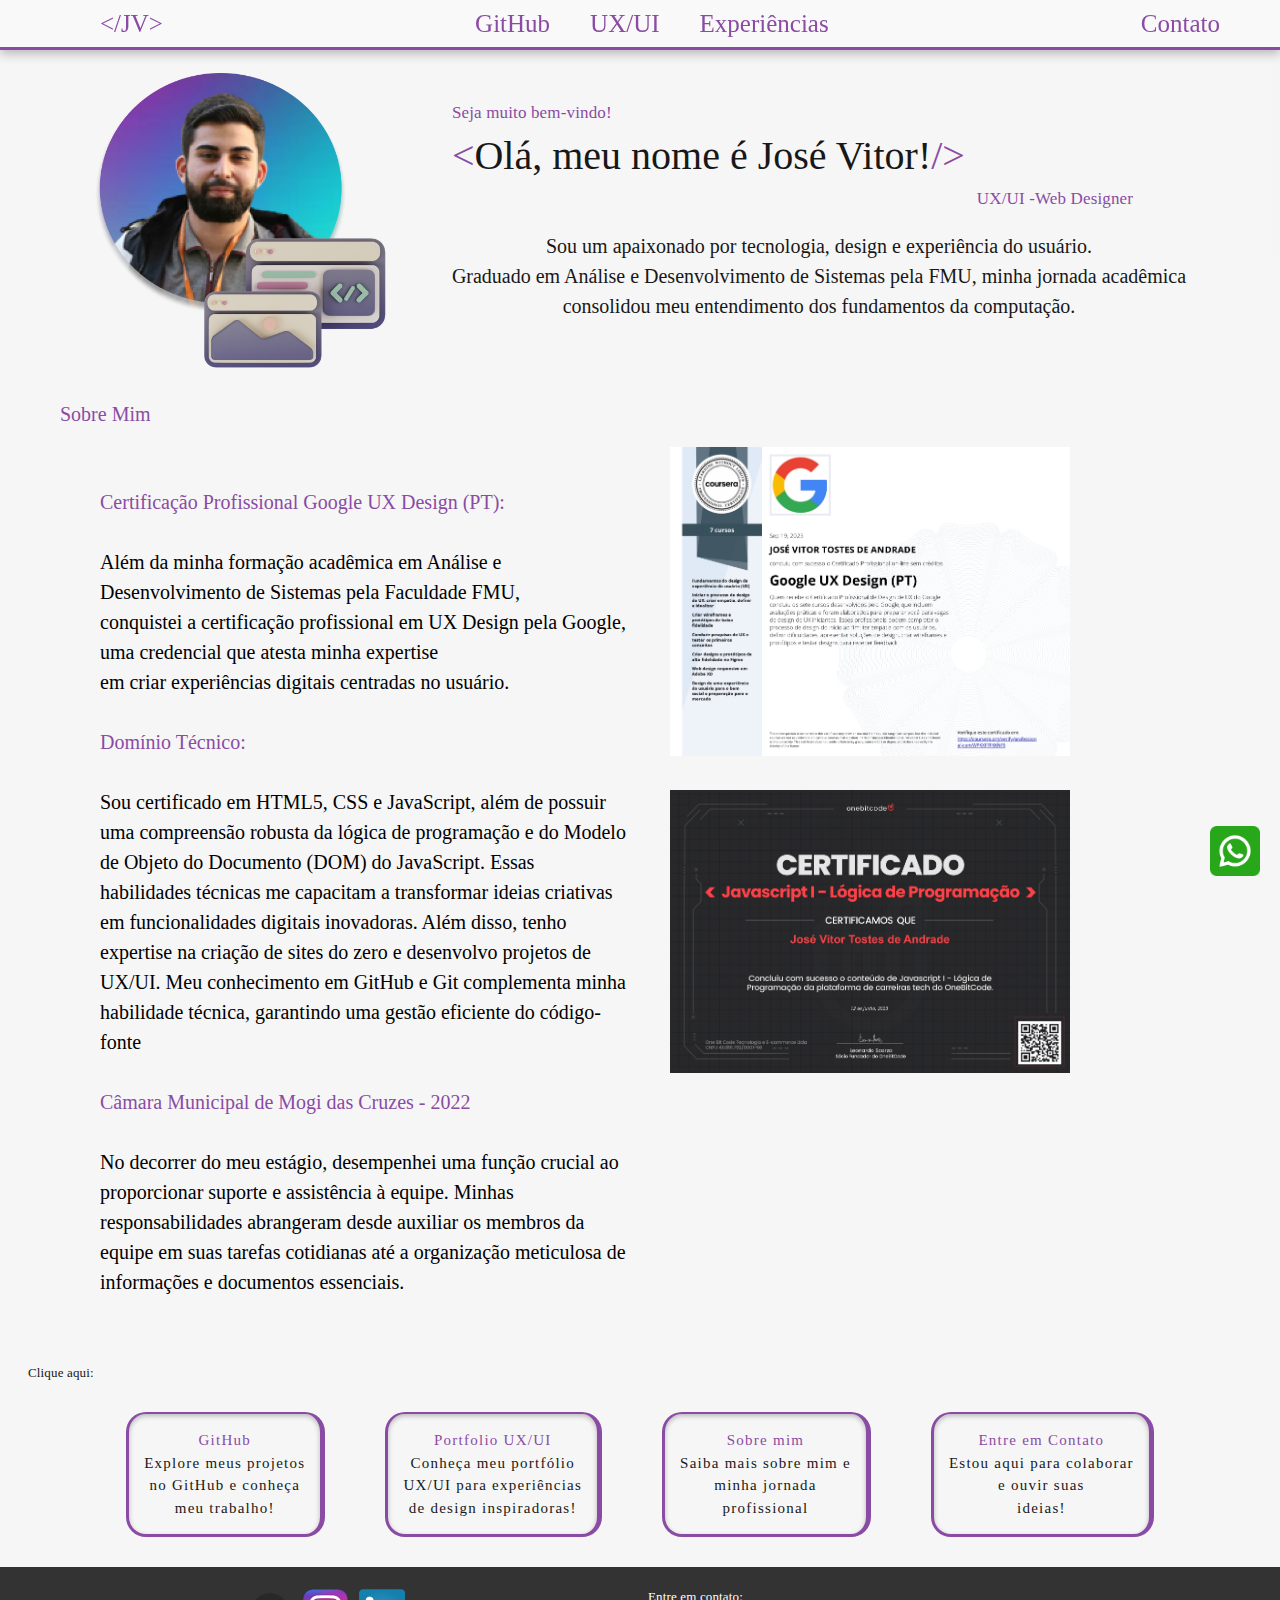
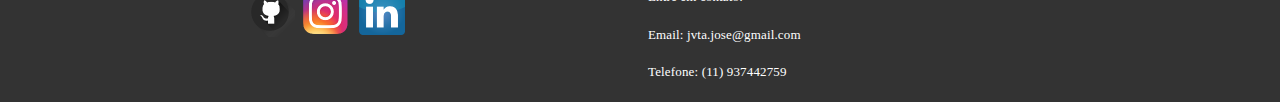
<file: sobremim.html>
<!DOCTYPE html>
<html lang="pt-br">

<head>
  <meta charset="UTF-8">
  <meta name="viewport" content="width=device-width, initial-scale=1.0">
  <title>Sobre Mim</title>
  <link rel="stylesheet" href="css/style.css">
  <link rel="stylesheet" href="css/sobre.css">
  <link rel="icon" href="img/favicon-16x16.png" type="image/x-icon">
</head>

<body>
  <header>
    <nav>
    
    
      <div class="menu-icon" id="menuIcon">&#9776;</div>

      <div class="menu-responsive">
          <a class="headerButtonStyle" href="index.html">&lt;/JV&gt</a>
          <a class="headerButtonStyle" href="https://github.com/jose-jv">GitHub</a>
          <a class="headerButtonStyle" href="uxui.html">UX/UI</a>

          <a class="headerButtonStyle" href="sobremim.html">Experiências</a>
          <a class="headerButtonStyle" href="entrecontato.html">Contato</a>
      </div>

      <div class="headerButtonLeft"><a class="headerButtonStyle" href="index.html">&lt;/JV&gt</a></div>
      <div class="headerButtonCenter">
          <a class="headerButtonStyle" href="https://github.com/jose-jv">GitHub</a>
          <a class="headerButtonStyle" href="uxui.html">UX/UI</a>
          <a class="headerButtonStyle" href="sobremim.html">Experiências</a>
      </div>
      <div class="headerButtonRight">
          <a class="headerButtonStyle" href="entrecontato.html">Contato</a>
      </div>

  </nav>
</header>


<main class="main">
    <img class="imgJVmainPrincipal" src="img/imgJVmainPrincipal.png" alt="Imagem de Ekayasa.Design no Freepik">

    <div class="mainTxtPrincipal">
        <h6 class="colorpurple">Seja muito bem-vindo!</h6>
        <h3 class="colorBlack"><span class="mainSpanColor">&lt;</span>Olá, meu nome é José Vitor!<span
                class="mainSpanColor">/&gt;</span></h3>
        <h6 class="colorBlack maintxtuxui">UX/UI -Web Designer</h6>
        <h5 class="colorBlack mainsubtxt "> Sou  um apaixonado por tecnologia, design e experiência do usuário. <br>
          Graduado em Análise e Desenvolvimento de Sistemas pela FMU, minha jornada acadêmica <br>
          consolidou meu entendimento dos fundamentos da computação.</h5>
    </div>
</main>



  <article class="titleSobre">
    <br>
    <h5 class="colorpurple">Sobre Mim</h5>
    <br>
    <div class="certificationArticle">
      <div class="txtCertificationArticle">
        <h5>
         <span class="colorpurple">Certificação Profissional Google UX Design (PT):</span> <br><br>
          Além da minha formação acadêmica em Análise e Desenvolvimento de Sistemas pela Faculdade FMU,<br>
          conquistei a certificação profissional em UX Design pela Google, uma credencial que atesta minha expertise<br>
          em criar experiências digitais centradas no usuário.<br><br>
         <span  class="colorpurple">Domínio Técnico: </span> <br><br>
          Sou certificado em HTML5, CSS e JavaScript, além de possuir uma compreensão robusta da lógica de programação e do Modelo de Objeto do Documento (DOM) do JavaScript. Essas habilidades técnicas me capacitam a transformar ideias criativas em funcionalidades digitais inovadoras. Além disso, tenho expertise na criação de sites do zero e desenvolvo projetos de UX/UI. Meu conhecimento em GitHub e Git complementa minha habilidade técnica, garantindo uma gestão eficiente do código-fonte
           <br><br>
           <span  class="colorpurple">Câmara Municipal de Mogi das Cruzes - 2022</span> <br><br>

No decorrer do meu estágio, desempenhei uma função crucial ao proporcionar suporte e assistência à equipe. Minhas responsabilidades abrangeram desde auxiliar os membros da equipe em suas tarefas cotidianas até a organização meticulosa de informações e documentos essenciais.

      </h5>
      </div>
      
      <div class="imgCertificationArticle">
      <img class="imgsCertificationArticle" src="img/certificationArticlepdf/Certificado Profissional Google UX Design (PT)_page-0001.jpg" alt="">
      <img class="imgsCertificationArticle" src="img/certificationArticlepdf/JS I - Lógica de Programação_page-0001.jpg" alt="">
        
    

    
      
    </div>
    </div>
    
    


   


  </article>
  

  <section class="section">
    <p class="sectionCliqueaqui colorBlack">Clique aqui:</p>
    <div class="sectionButtons">
        <button id="buttonGit" class="sectionStyleButton buttonTypography colorBlack">
            <span class="colorpurple">GitHub</span> <br>
            Explore meus projetos<br>
            no GitHub e conheça<br>
            meu trabalho!
        </button>

        <button id="buttonUxui" class="sectionStyleButton buttonTypography colorBlack">
            <span class="colorpurple">Portfolio UX/UI</span><br>
            Conheça meu portfólio <br>
            UX/UI para experiências<br>
            de design inspiradoras!
        </button>

        <button id="buttonsobre" class="sectionStyleButton buttonTypography colorBlack">
            <span class="colorpurple">Sobre mim</span> <br>
            Saiba mais sobre mim e<br>
            minha jornada<br>
            profissional
        </button>

        <button id="buttonContato" class="sectionStyleButton buttonTypography colorBlack">
            <span class="colorpurple">Entre em Contato </span><br>
            Estou aqui para colaborar<br>
            e ouvir suas<br>
            ideias!
        </button>
    </div>
</section>




<footer class="footer">
  <div class="footer-content">
      <div class="socialIcons">
          <a href="https://github.com/jose-jv" target="_blank" class="socialIcon"><img src="img/socialIcon/git.png" alt="socialIcon"></a>
          <a href="https://www.instagram.com/jv.one/?hl=af" target="_blank" class="socialIcon"><img src="img/socialIcon/instagram.png"
                  alt="socialIcon"></a>
          <a href="https://www.linkedin.com/in/jose-vitor-tostes-de-andrade-824b71281/" target="_blank" class="socialIcon"><img src="img/socialIcon/linkedin.png"
                  alt="socialIcon"></a>
      </div>
      <br>
      <div class="contactInfo">
          <p>Entre em contato:</p><br>
          <p>Email: jvta.jose@gmail.com</p><br>
          <p>Telefone: (11) 937442759</p>
      </div>
  </div>
</footer>
  
 <!-- Ícone do WhatsApp -->

 <div id="WhatsAppIcon" class="WhatsAppIcon">
  <img src="img/socialIcon/whatsapp.png" alt="">

</div>
    
    <!--botão para subir no topo-->
    <button id="scrollToTopBtn"></button>

  <script src="js/script.js"></script>
</body>

</html>
</file>
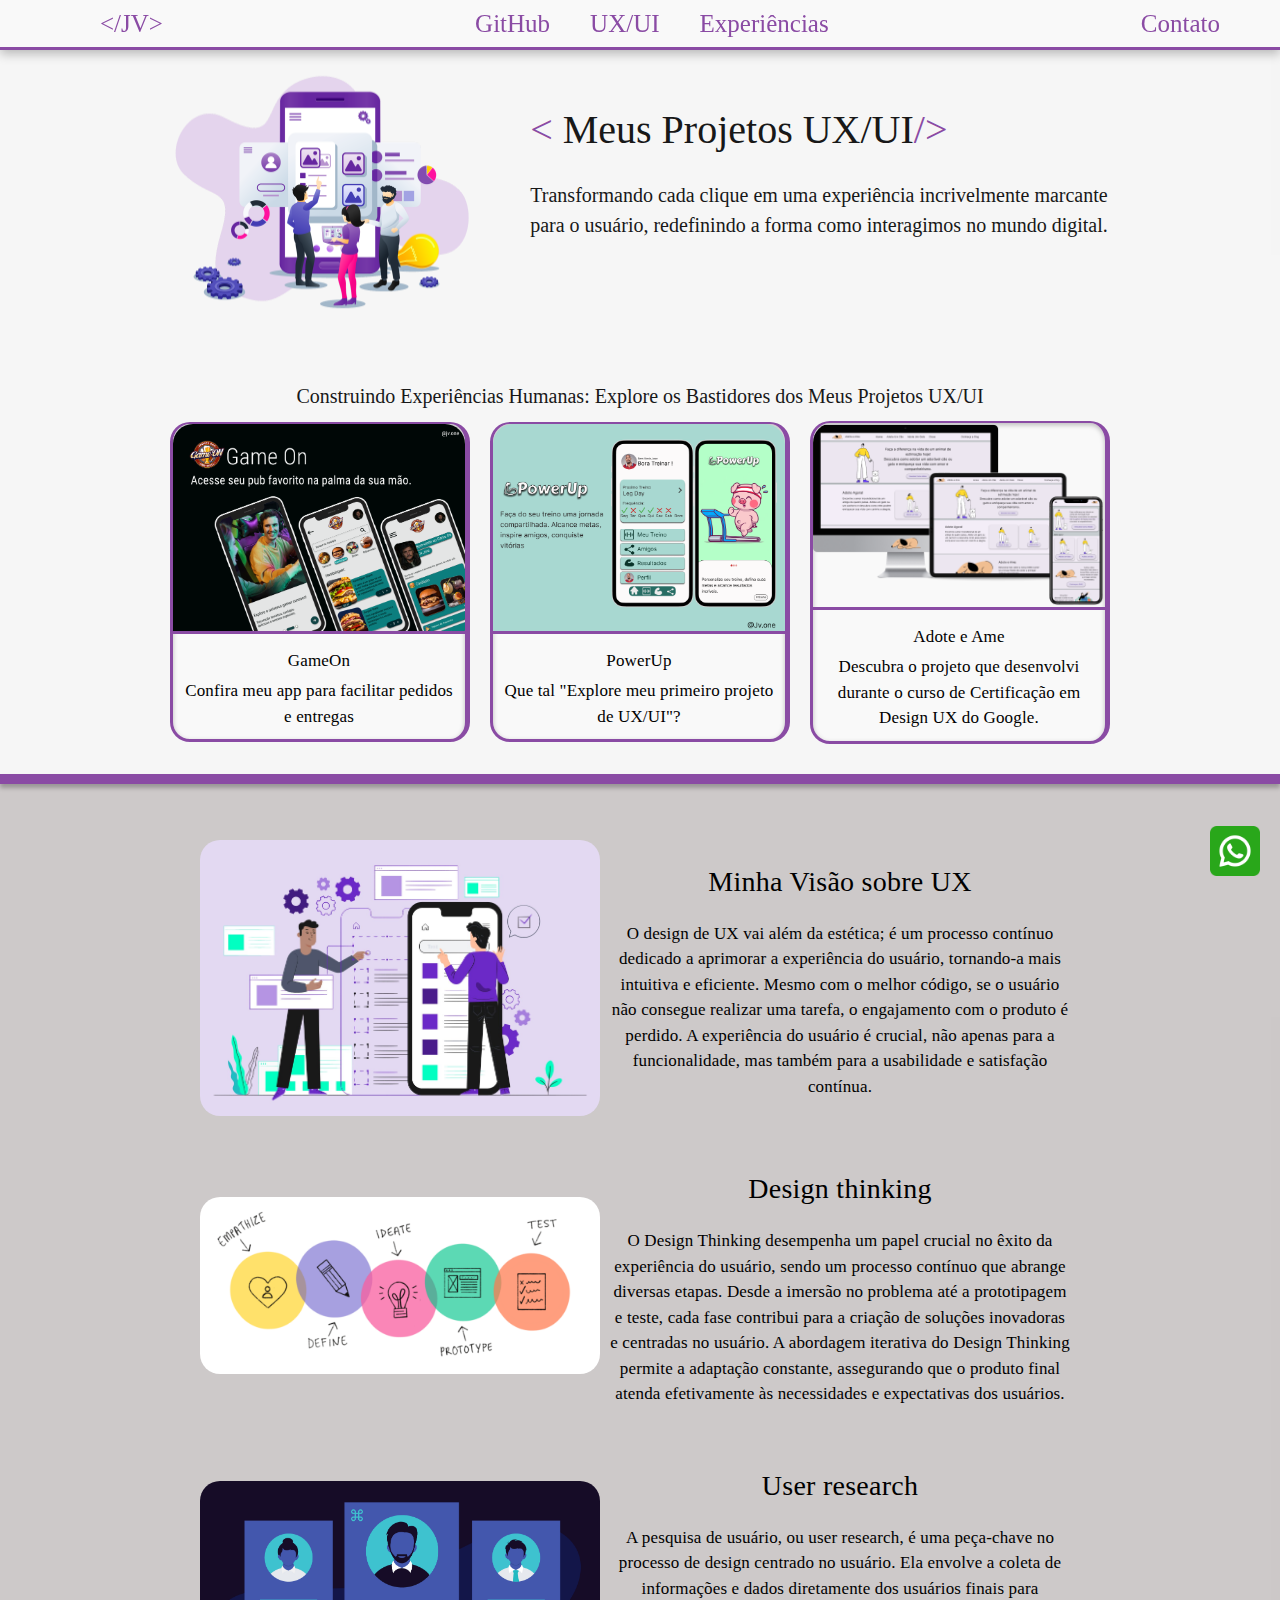
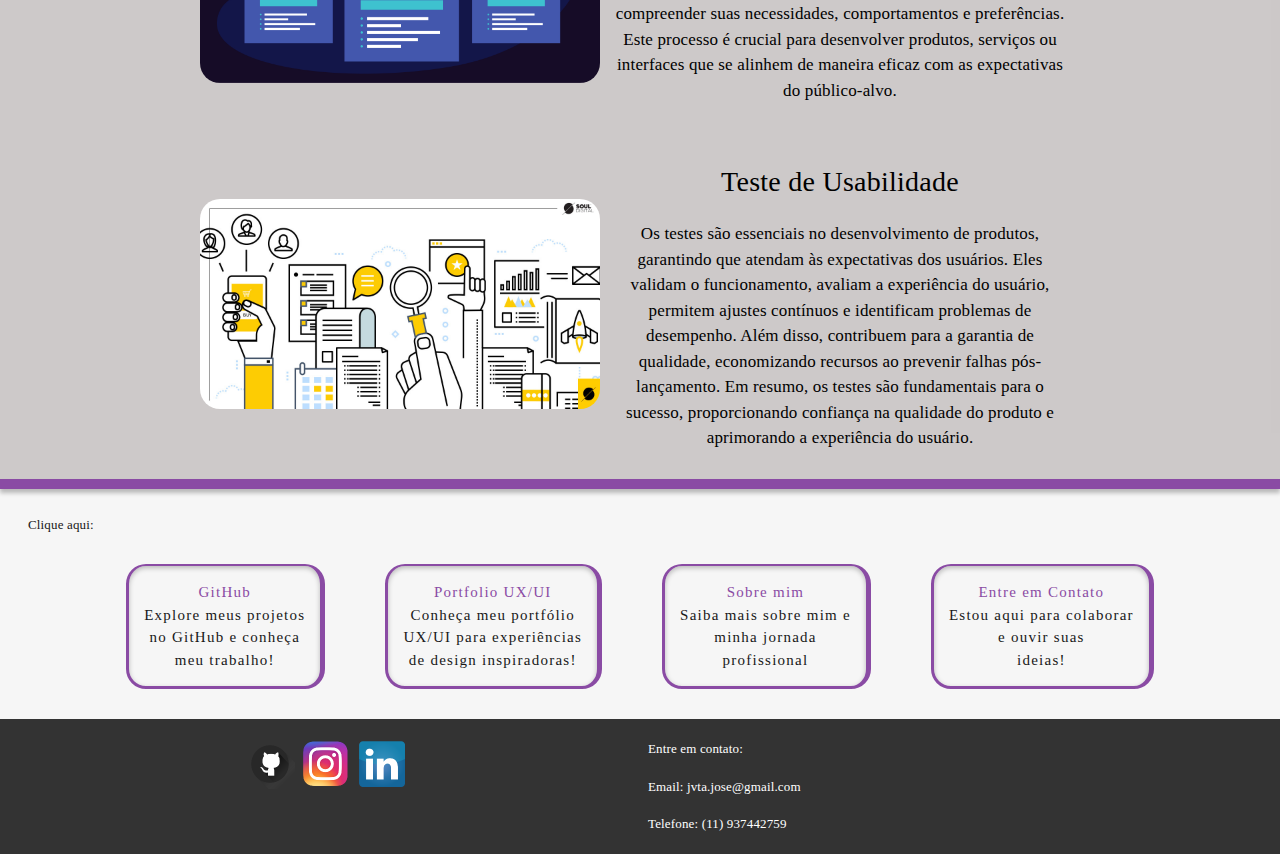
<file: uxui.html>
<!DOCTYPE html>
<html lang="pt-br">

<head>
    <meta charset="UTF-8">
    <meta name="viewport" content="width=device-width, initial-scale=1.0">
    
    <link rel="stylesheet" href="css/style.css">
    <link rel="stylesheet" href="css/uxui.css">

    <title>&lt;/JV &gt  Projetos UX/UI</title>
    <link rel="icon" href="img/favicon-16x16.png" type="image/x-icon">
</head>

<body>

 
    <header>
        <nav>
    
    
            <div class="menu-icon" id="menuIcon">&#9776;</div>
    
            <div class="menu-responsive">
                <a class="headerButtonStyle" href="index.html">&lt;/JV&gt</a>
                <a class="headerButtonStyle" href="https://github.com/jose-jv">GitHub</a>
                <a class="headerButtonStyle" href="uxui.html">UX/UI</a>
    
                <a class="headerButtonStyle" href="sobremim.html">Experiências</a>
                <a class="headerButtonStyle" href="entrecontato.html">Contato</a>
            </div>
    
            <div class="headerButtonLeft"><a class="headerButtonStyle" href="index.html">&lt;/JV&gt</a></div>
            <div class="headerButtonCenter">
                <a class="headerButtonStyle" href="https://github.com/jose-jv">GitHub</a>
                <a class="headerButtonStyle" href="uxui.html">UX/UI</a>
                <a class="headerButtonStyle" href="sobremim.html">Experiências</a>
            </div>
            <div class="headerButtonRight">
                <a class="headerButtonStyle" href="entrecontato.html">Contato</a>
            </div>
    
        </nav>
    </header>
    

    <main class="main">
        <img class="imguxmainPrincipal" src="img/uxui/uxuihome.png" alt="Image by pngtree.com">

        <div class="mainTxtPrincipal">
            
            <h3 class="colorBlack"><span class="mainSpanColor">&lt;</span> Meus Projetos UX/UI<span
                    class="mainSpanColor">/&gt;</span></h3>
           
            <h5 class="colorBlack mainsubtxt ">Transformando cada clique em uma experiência incrivelmente marcante <br>
                para o usuário, redefinindo a forma como interagimos no mundo digital.</h5>
        </div>
    </main>

    

    


    <h5 class="colorBlack titleExplore">Construindo Experiências Humanas: Explore os Bastidores dos Meus Projetos UX/UI
    </h5>
    <section class="sectionCard">

        
        <div class="card" id="GameOnButton">
            <img src="img/uxui/gameon.png" alt="">
            <div class="cardContent">
                <h6 class="title">GameOn</h6>
                <h6> Confira meu app para facilitar pedidos e entregas</h6>
            </div>

        </div>

        
<div class="card" id="PowerUpbutton">
            <img src="img/uxui/PowerUp.png" alt="">
            <div class="cardContent">
                <h6 class="title">PowerUp</h6>
                <h6> Que tal "Explore meu primeiro projeto de UX/UI"?</h6>
            </div>

        </div>

<div class="card">
            <img src="img/uxui/adoteeameHome.png" alt="" id="adotEAameButton">
            <div class="cardContent">
                <h6 class="title">Adote e Ame</h6>
                <h6>Descubra o projeto que desenvolvi durante o curso de Certificação em Design UX do Google.</h6>
            </div>

        </div>

    </section>





    <div class="conteudoUx">
        <hr class="hrBorder">

        <br><br>
        <div id="minhaVisao" class="uxSection">
            <div class="uxImage">
                <img src="img/uxui/ux.jpg" alt="Imagem UX">
            </div>
            <div class="uxContent">
                <h4>Minha Visão sobre UX</h4><br>
                <h6>O design de UX vai além da estética; é um processo contínuo dedicado a aprimorar a experiência
                    do usuário, tornando-a mais intuitiva e eficiente. Mesmo com o melhor código, se o usuário não
                    consegue realizar uma tarefa, o engajamento com o produto é perdido. A experiência do usuário é
                    crucial, não apenas para a funcionalidade, mas também para a usabilidade e satisfação contínua.</h6>
            </div>

        </div>


        <div id="minhaVisao" class="uxSection">
            <div class="uxImage"><br>
                <img src="img/uxui/DesignThinking.png" alt="Imagem UX">
            </div>
            <div class="uxContent"><br>
                <h4>Design thinking</h4><br>
                <h6> O Design Thinking desempenha um papel crucial no êxito da experiência do usuário,
                    sendo um processo contínuo que abrange diversas etapas. Desde a imersão no problema
                    até a prototipagem e teste, cada fase contribui para a criação de soluções inovadoras
                    e centradas no usuário. A abordagem iterativa do Design Thinking permite a adaptação
                    constante, assegurando que o produto final atenda efetivamente às necessidades e expectativas dos
                    usuários.
                </h6>
            </div>

        </div>


        <div id="minhaVisao" class="uxSection">
            <div class="uxImage"><br>
                <img src="img/uxui/user research.jpg" alt="Imagem UX">
            </div>
            <div class="uxContent"><br>
                <h4>User research</h4><br>
                <h6>
                    A pesquisa de usuário, ou user research, é uma peça-chave no processo de design centrado no usuário.
                    Ela envolve a coleta de informações e dados diretamente dos usuários finais para compreender suas
                    necessidades,
                    comportamentos e preferências. Este processo é crucial para desenvolver produtos, serviços ou
                    interfaces que se alinhem
                    de maneira eficaz com as expectativas do público-alvo.


                </h6>
            </div>

        </div>


        <div id="minhaVisao" class="uxSection">
            <div class="uxImage"><br>
                <img src="img/uxui/testesdeusabilidade.jpg" alt="Imagem UX">
            </div>
            <div class="uxContent"><br>
                <h4>Teste de Usabilidade</h4><br>
                <h6>
                    Os testes são essenciais no desenvolvimento de produtos, 
                    garantindo que atendam às expectativas dos usuários. Eles validam o funcionamento,
                     avaliam a experiência do usuário, permitem ajustes contínuos e identificam problemas de 
                     desempenho. Além disso, contribuem para a garantia de qualidade, economizando recursos 
                     ao prevenir falhas pós-lançamento. Em resumo, os testes são fundamentais para o sucesso,
                      proporcionando confiança na qualidade do produto e aprimorando a experiência do usuário.
                </h6>
            </div>

        </div>



      <br>
    </div>
    <hr class="hrBorder">
    <section class="section">
        <p class="sectionCliqueaqui colorBlack">Clique aqui:</p>
        <div class="sectionButtons">
            <button id="buttonGit" class="sectionStyleButton buttonTypography colorBlack">
                <span class="colorpurple">GitHub</span> <br>
                Explore meus projetos<br>
                no GitHub e conheça<br>
                meu trabalho!
            </button>

            <button id="buttonUxui" class="sectionStyleButton buttonTypography colorBlack">
                <span class="colorpurple">Portfolio UX/UI</span><br>
                Conheça meu portfólio <br>
                UX/UI para experiências<br>
                de design inspiradoras!
            </button>

            <button id="buttonsobre" class="sectionStyleButton buttonTypography colorBlack">
                <span class="colorpurple">Sobre mim</span> <br>
                Saiba mais sobre mim e<br>
                minha jornada<br>
                profissional
            </button>

            <button id="buttonContato" class="sectionStyleButton buttonTypography colorBlack">
                <span class="colorpurple">Entre em Contato </span><br>
                Estou aqui para colaborar<br>
                e ouvir suas<br>
                ideias!
            </button>
        </div>
    </section>

    


    <footer class="footer">
        <div class="footer-content">
            <div class="socialIcons">
                <a href="https://github.com/jose-jv" target="_blank" class="socialIcon"><img src="img/socialIcon/git.png" alt="socialIcon"></a>
                <a href="https://www.instagram.com/jv.one/?hl=af" target="_blank" class="socialIcon"><img src="img/socialIcon/instagram.png"
                        alt="socialIcon"></a>
                <a href="https://www.linkedin.com/in/jose-vitor-tostes-de-andrade-824b71281/" target="_blank" class="socialIcon"><img src="img/socialIcon/linkedin.png"
                        alt="socialIcon"></a>
            </div>
            <br>
            <div class="contactInfo">
                <p>Entre em contato:</p><br>
                <p>Email: jvta.jose@gmail.com</p><br>
                <p>Telefone: (11) 937442759</p>
            </div>
        </div>
    </footer>
    
      
     <!-- Ícone do WhatsApp -->

      <div id="WhatsAppIcon" class="WhatsAppIcon">
        <img src="img/socialIcon/whatsapp.png" alt="">
      
      

      </div>

        <!--botão para subir no topo-->
        <button id="scrollToTopBtn"></button>
      <script src="js/script.js"></script>
      <script src="js/uxui.js"></script>

</body>

</html>
</file>
<file: css/style.css>
* {
    padding: 0;
    margin: 0;
    box-sizing: border-box;


}

body {
   margin: 0px;
   padding: 0px;
    background: var(--fundo, rgba(245, 245, 245, 0.95));

    overflow-y: scroll;
}



button {
    /* Resetando todos os estilos padrão */
    background: none;
    border: none;
    color: inherit;
    font: inherit;
    cursor: pointer;
    padding: 0;
    margin: 0;

}


/*Tipografia*/
h1,
h2,
h3,
h4,
h5,
h6,
p,
.buttonTypography {
    font-family: Inter;
    text-rendering: optimizeLegibility;
    /* Melhora a qualidade do texto */
}

h1 {

    font-size: 79px;
    font-style: normal;
    font-weight: 300;
    line-height: 150%;
    /* 118.5px */
    letter-spacing: -1.5px;
}

h2 {
    font-size: 50px;
    font-style: normal;
    font-weight: 300;
    line-height: 150%;
    /* 75px */
    letter-spacing: -0.5px;
}

h3 {

    font-size: 40px;
    font-style: normal;
    font-weight: 400;
    line-height: 150%;
    /* 60px */
}

h4 {
    font-size: 28px;
    font-style: normal;
    font-weight: 400;
    line-height: 150%;
    /* 42px */
    letter-spacing: 0.25px;
}

h5 {
    font-size: 20px;
    font-style: normal;
    font-weight: 400;
    line-height: 150%;
    /* 30px */
}

h6 {
    font-size: 17px;
    font-style: normal;
    font-weight: 400;
    line-height: 150%;
    /* 25.5px */
    letter-spacing: 0.15px;
}

p {
    font-size: 13px;
    font-style: normal;
    font-weight: 400;
    line-height: 150%;
    /* 19.5px */
    letter-spacing: 0.15px;
}

.buttonTypography {

    font-size: 15px;
    font-style: normal;
    font-weight: 500;
    line-height: 150%;
    /* 18px */
    letter-spacing: 1.25px;
}


/*color*/
.colorpurple {
    color: #8A4BA4;
}

.colorBlack {
    color: var(--p, #181818);
}

/*header*/
header {
    position: fixed;
    z-index: 1000;
    display: flex;
    align-items: center;
    justify-content: space-between;
    height: 50px;
    width: 100%;
    border-bottom: 3px solid var(--r1, #8A4BA4);
    background: var(--c1, #F9F9F9);
    box-shadow: 0px 4px 10px 0px rgba(0, 0, 0, 0.25);
}

nav {
    width: 100%;
    display: flex;
}

.headerButtonLeft,
.headerButtonRight {
    margin: 0 60px;
    /* Adicione margens para separar os botões do canto esquerdo e direito */
}

.headerButtonCenter {
    display: flex;
    justify-content: center;
    /* Alinha os itens filhos ao centro */
    flex-grow: 1;
    /* Isso faz com que o centro ocupe o espaço disponível */
}

.headerButtonStyle {
    margin-left: 40px;
    color: var(--r1, #8A4BA4);
    font-family: Inter;
    font-size: 25px;
    font-style: normal;
    font-weight: 400;
    line-height: normal;
    cursor: pointer;
    text-decoration: none;
}

.headerButtonStyle:hover {
    color: rgb(14, 13, 13);
    transform: scale(1.05);
}
/*menu*/

.menu-responsive {
    display: none;
    /* Inicialmente, o menu responsivo está oculto */
}

/* Estilos para o ícone do menu hambúrguer */
.menu-icon {
    font-size: 25px;
    cursor: pointer;
    color: var(--r1, #8A4BA4);
    display: none;
}


/*MAIN*/
.main {
    display: flex;
    justify-content: center;

    background: var(--fundo, rgba(245, 245, 245, 0.95));

}

.imgJVmainPrincipal {
    width: 300px;
    height: 297.778px;
    margin-top: 73px;


}

.mainTxtPrincipal {

    margin-top: 100px;
    margin-left: 58px;

}



.mainSpanColor {
    color: var(--r1, #8A4BA4);

}

.maintxtuxui {
    text-align: end;
    color: #8A4BA4;
    margin-right: 53px;
}


.mainsubtxt {
    margin-top: 20px;
    text-align: center;
}



/*SECTION*/

.sectionCliqueaqui {
    margin-left: 28px;
    margin-top: 26px;


}

.sectionStyleButton {
    padding: 15px;

    border-radius: 20px;
    border-top: 2px solid var(--r1, #8A4BA4);
    border-right: 5px solid var(--r1, #8A4BA4);
    border-bottom: 3px solid var(--r1, #8A4BA4);
    border-left: 3px solid var(--r1, #8A4BA4);
    box-shadow: 0px 2px 5px 0px rgba(0, 0, 0, 0.25) inset;
    cursor: pointer;
    margin: 30px;
}

.sectionButtons {
    display: flex;
    justify-content: center;
}

.sectionStyleButton:hover {
    transform: scale(1.05);
    /* Adicione esta linha para aumentar o tamanho ao passar o mouse */
}

/*Hr*/

.hrBorder {
    border: 5px solid var(--r1, #8A4BA4);

    box-shadow: 0px 4px 4px 0px rgba(0, 0, 0, 0.25);
}

/*Article*/
.styleArticle {
    display: flex;
    justify-content: center;
    align-items: center;
    background: rgba(202, 198, 198, 0.95);




}

.pcweb {
    margin: 50px;
    margin-left: 28;
    width: 363.063px;
    height: 300px;
}

.articleOqueeufaco {
    margin-top: 80px;
    margin-bottom: 20px;
}

.moblieimg {

    margin-left: 10px;
    width: 463.063px;
    height: 400px;
}

.styleArticleEnd {

    display: flex;
    justify-content: center;
    align-items: center;
    background: rgba(202, 198, 198, 0.95);

}


/* Footer */
.footer {
    background-color: #333;
    color: white;
    padding: 20px;
    text-align: center;
    columns: 2;
}

.footerContent {
    display: flex;
    flex-wrap: wrap;
    justify-content: space-between;
}

.socialIcons {
    margin-bottom: 15px;
}

.socialIcon {

    margin: 0px 01px;
    display: inline-block;

}

.contactInfo {
    text-align: left;
}

.socialIcons img {
    width: 50px;
}


/*icone whatsapp*/
.WhatsAppIcon {
    position: fixed;
    bottom: 20px;
    right: 20px;
    cursor: pointer;
}


.WhatsAppIcon img {
    width: 50px;
}


/*para subir atela botão*/

#scrollToTopBtn {
    display: none;
    position: fixed;
    bottom: 33px;
    right: 9%;
    transform: translateX(50%);
    background-color: white;
    color:#8A4BA4;
    border: #8A4BA4 solid 3px;
    
    border-radius: 50%;
    padding: 6px;
    cursor: pointer;
   
    z-index: 999;
  }
  
  #scrollToTopBtn.show {
    display: block;
  }
  
  #scrollToTopBtn::before {
    content: "\25b2"; /* Código Unicode para um triângulo para cima */
    font-size: 20px;
  }

  #scrollToTopBtn:hover {
    transform: translateX(50%) scale(1.2);
  }
  





/* Versão Moblie*/

@media only screen and (max-width: 790px) {

  /*botão para subir a tela */

  
#scrollToTopBtn {
    display: none;
    position: fixed;
    bottom: 10px;
    right: 50%;
    transform: translateX(50%);
    background-color: white;
    color:#8A4BA4;
    border: #8A4BA4 solid 3px;
    
    border-radius: 50%;
    padding: 3px;
    cursor: pointer;
   
    z-index: 999;
  }
  
  #scrollToTopBtn.show {
    display: block;
  }
  
  #scrollToTopBtn::before {
    content: "\25b2"; /* Código Unicode para um triângulo para cima */
    font-size: 15px;
  }

  
  










    /*menu */
    .headerButtonLeft,
    .headerButtonRight {
        display: none;
        /* Esconde os botões esquerdo e direito */
    }

    .headerButtonCenter {
        display: none;
        /* Esconde os botões do centro */
    }

    .menu-icon {
        display: block;
        /* Mostra o ícone do menu hambúrguer */
        margin-left: 20px;
    }

    .menu-responsive {
        display: flex;
        /* Mostra o menu responsivo como flexível (um embaixo do outro) */
        flex-direction: column;
        align-items: flex-start;
        /* Alinha os itens ao início (lado esquerdo) */
        position: absolute;
        top: 50px;
        /* Ajusta a posição do menu responsivo abaixo do cabeçalho */
        left: 0;
        /* Define para 0 para não ficar grudado na borda esquerda */
        width: 100%;
        margin-left: 30px;
        /* Adiciona uma margem de 30px à esquerda */
        background: var(--c1, #F9F9F9);
        box-shadow: 0px 4px 10px 0px rgba(0, 0, 0, 0.25);
    }

    .menu-responsive a {
        margin: 10px 0;
        /* Adicione margens entre os itens do menu responsivo */
    }


    .menu-responsive {
        display: none;
    }

    .menu-responsive.show-menu {
        display: flex;
        flex-direction: column;
        align-items: flex-start;
        position: absolute;
        top: 50px;
        left: 0;
        width: 100%;
        margin-left: 30px;
        background: var(--c1, #F9F9F9);
        box-shadow: 0px 4px 10px 0px rgba(0, 0, 0, 0.25);
    }


    /*MAiN*/

    .main {
        display: block;
        text-align: center;
    }

    .imgJVmainPrincipal {
        
        width: 80%;
        max-width: 300px;
        height: auto;
        margin-top: 60px;
        margin-bottom: 5px;
    }

    .mainTxtPrincipal {

        margin-top: 20px;
        margin-left: 0;
        text-align: center;


    }

    /*SECTION buttom*/
    .section {
        display: block;
        margin-top: 20px;
        text-align: center;

    }

    .sectionCliqueaqui {
        margin: 0;
        text-align: left;
    }


    .sectionButtons {
        display: block;
        columns: 1;


    }

    .sectionStyleButton {
        display: block;

    }

    .styleArticle {
        display: block;
        columns: 1;
        text-align: center;
        padding: 20px;
    }



    .img600moblie {
        width: 80%;
        max-width: 300px;
        height: auto;
        margin-top: 20px;
        margin-bottom: 5px;
    }

    .footer {
        display: block;
        columns: 1;

    }

    .socialIcon {
        margin: 10px;
        right: 10px;
        height: 10px;
    }

    .contactInfo {
        margin: 20px;
    }
    .styleArticleEndtxt{
       margin: 30px;
    }







}
</file>
<file: css/adoteeame.css>
.container {
    display: flex;
    flex-wrap: wrap;
    justify-content: center;
    
    text-align: center;
}

.column1, .column2 {
    flex: 1;
}

.column1 {
    margin-left: 20px;
    text-align: left
}



.pfontsize{
    font-size: 14px;
}


.column2 img {
    width: 450px;
    height: auto; }



    .imgDesk{
       margin-top: 100px;
    }

    .imgBenchmarking{
       margin-top: 150px;
    }
    
    .imgpesquisa{
        margin-top: 380px;
    }


    .articlePersona{
        margin-top: 20px;
        margin: 30px;
        text-align: center;
    }

    .insights{
        margin-top: 20px;
        
        text-align: left;
    }

    

    .solucaotxt{
        margin: 60px;
        text-align: left;
    }

    .WiraFrame{
      text-align: center;
      margin: 0 60px 60px 60px;
    }


  
@media screen and (max-width: 600px) {
    .column1, .column2 {
        text-align: left;
      
        flex: 100%;
    }
   

    .column2 img{
       
       width:  300px;
    }

    .WiraFrame img{
        width: 260px;
    }
   .articlePersona img{
   
    width: 290px;
   }
    
   .imgBenchmarking {
    margin-top: 20px;
}

.imgpesquisa {
    margin-top: 20px;
}

.WiraFrame{
    text-align: left;
}


}
</file>
<file: css/gameon.css>
.container {
    display: flex;
    flex-wrap: wrap;
    justify-content: center;
    
    text-align: center;
}

.column1, .column2 {
    flex: 1;
}

.column1 {
    margin-left: 20px;
    text-align: left
}



.pfontsize{
    font-size: 14px;
}


.column2 img {
    width: 450px;
    height: auto; }



    .imgDesk{
       margin-top: 100px;
    }

    .imgBenchmarking{
       margin-top: 150px;
    }
    
    .imgpesquisa{
        margin-top: 380px;
    }


    .articlePersona{
        margin-top: 20px;
        text-align: center;
    }

    .solucaotxt{
        margin: 60px;
        text-align: left;
    }

    .WiraFrame{
      text-align: center;
      margin: 0 60px 60px 60px;
    }

   .imgFrameFinal{
    margin-top: 20px;
     margin-bottom: 30px;
   }
@media screen and (max-width: 600px) {
    .column1, .column2 {
        text-align: left;
      
        flex: 100%;
    }
   

    .column2 img{
       width:  300px;
    }

    .WiraFrame img{
        width: 260px;
    }
   .articlePersona img{
   
    width: 300px;
   }
    
   .imgBenchmarking {
    margin-top: 20px;
}

.imgpesquisa {
    margin-top: 20px;
}

.WiraFrame{
    text-align: left;
}


}
</file>
<file: css/powerUp.css>
.container {
    display: flex;
    flex-wrap: wrap;
    justify-content: center;
    
    text-align: center;
}

.column1, .column2 {
    flex: 1;
}

.column1 {
    margin-left: 20px;
    text-align: left
}

.img450px{
    width: 150px;
}

.pfontsize{
    font-size: 14px;
}


.column2 img {
    width: 450px;
    height: auto; }



    .imgDesk{
       margin-top: 100px;
    }

    .imgBenchmarking{
       margin-top: 150px;
    }
    
    .imgpesquisa{
        margin-top: 380px;
    }


    .articlePersona{
        margin-top: 20px;
        text-align: center;
    }



    .WiraFrame{
      text-align: center;
      margin: 0 60px 60px 60px;
    }

   .imgFrameFinal{
    margin-top: 20px;
     margin-bottom: 30px;
   }
@media screen and (max-width: 600px) {
    .column1, .column2 {
        text-align: left;
      
        flex: 100%;
    }
   

    .column2 img{
       width:  300px;
    }

    .WiraFrame img{
        width: 260px;
    }
   .articlePersona img{
   
    width: 300px;
   }
    
   .imgBenchmarking {
    margin-top: 20px;
}



.WiraFrame{
    text-align: left;
}


}
</file>
<file: css/sobre.css>
* {
    padding: 0;
    margin: 0;
    box-sizing: border-box;
    
}


/*article*/

.titleSobre{
  margin-top: 10px;
  margin-left: 60px;
}

.certificationArticle{
  
    min-height: 100%;
  display: grid;
  grid-template-columns: 1fr 1fr;
  
  grid-auto-rows: minmax(210px,auto);
  
  
}

.txtCertificationArticle{
    grid-column: 1/2;
    margin: 40px;

}



.imgsCertificationArticle {
  margin-bottom: 30px;  
  width: 400px;
    max-width: 100%;
  }

.imgCertificationArticle{
   grid-column: 2/2;
  
}

/* Versão Moblie*/

@media only screen and (max-width: 600px) {
   

 .certificationArticle{
    grid-template-columns: 1fr;
    text-align: center;
  
}


.txtCertificationArticle{
    display: block;
   text-align: left;

}



.imgsCertificationArticle {
    width: 250px;
    max-width: 100%;
  }

.imgCertificationArticle{
    grid-column: 1/2;
  
}


}
</file>
<file: css/uxui.css>
.imguxmainPrincipal{
  width: 300px;
    height: 297.778px;
    margin-top: 43px;
}





.titleExplore{
    margin-top: 40px;
     text-align: center;
}


.sectionCard {
    display: flex;
    justify-content: center;
    align-items: center;
    margin-bottom: 20px;
    flex-wrap: wrap;
  
}

.card {
    width: 300px;
    margin: 10px;
    text-align: center;
    transition: transform 0.3s ease;


    border-radius: 20px;
    border-top: 2px solid var(--r1, #8A4BA4);
    border-right: 5px solid var(--r1, #8A4BA4);
    border-bottom: 3px solid var(--r1, #8A4BA4);
    border-left: 3px solid var(--r1, #8A4BA4);
    box-shadow: 0px 2px 5px 0px rgba(0, 0, 0, 0.25) inset;
    cursor: pointer;

    background: var(--c1, #F9F9F9);
}

.card:hover {
    transform: scale(1.05);
  }

.card img {
    width: 100%;
  height: 100%;
  object-fit: cover;
  border-top-left-radius: 20px; 
  border-top-right-radius: 20px;

  border-bottom: 3px solid var(--r1, #8A4BA4);
}

.cardContent {
    
    padding: 10px;
}

.title{
    margin-bottom: 5px;
}

#minhaVisao {
    display: flex;
    margin-top: 20px;
    align-items: center; 
    

  }
  
  .uxImage {
    flex: 1;
  }
  
  .uxImage img {
    width: 400px;
    margin-left: 200px;
    max-height: 100%;
    object-fit: cover;
    border-radius: 20px;
  }
  
  .uxContent {
    text-align: center;
    margin-right: 200px;
    flex: 1;
    padding: 10px;
  }

  .conteudoUx{
     background-color: rgba(202, 198, 198, 0.95);
  }


  @media only screen and (max-width: 768px) {
    .uxSection {
        flex-direction: column;
        align-items: center;
    }

    .uxImage img {
        width: 100%;
        margin-left: 0;
        margin-bottom: 20px;
    }

    .uxContent {
        margin-right: 0;
    }
}
</file>
